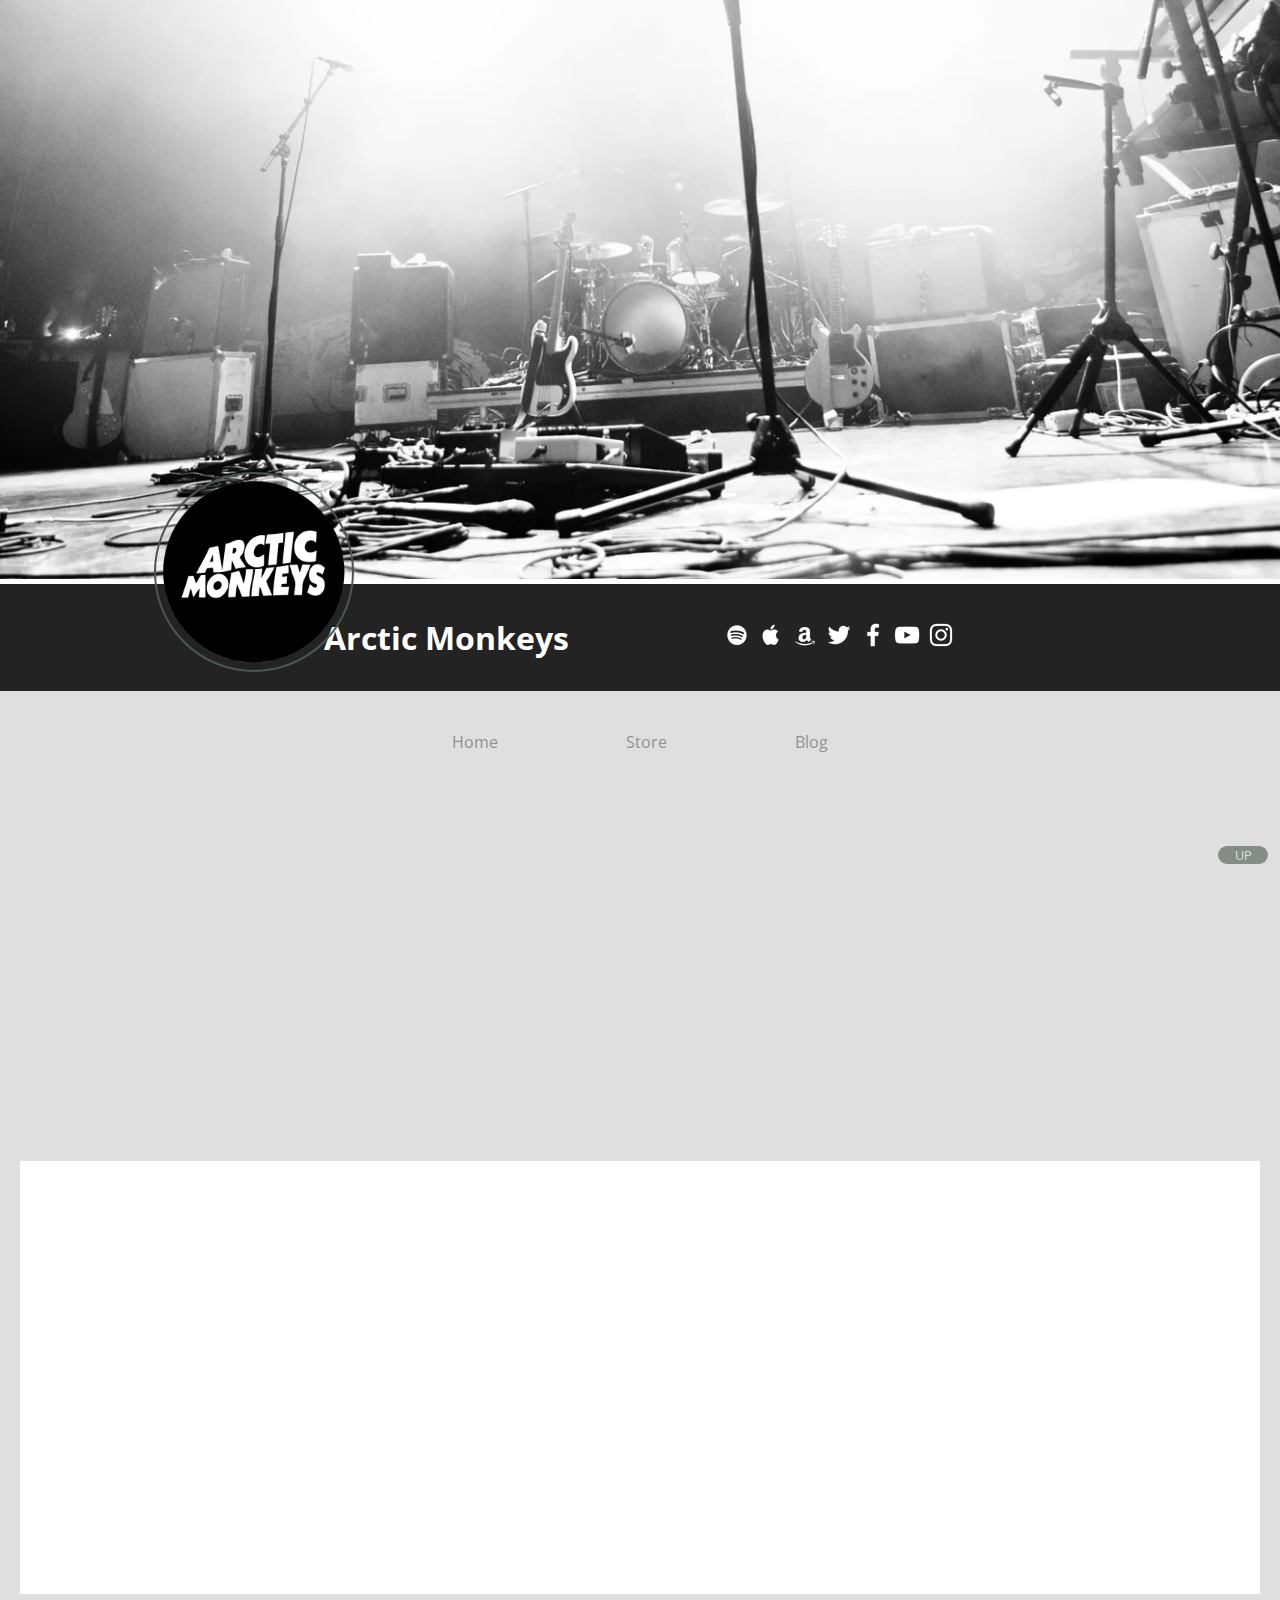
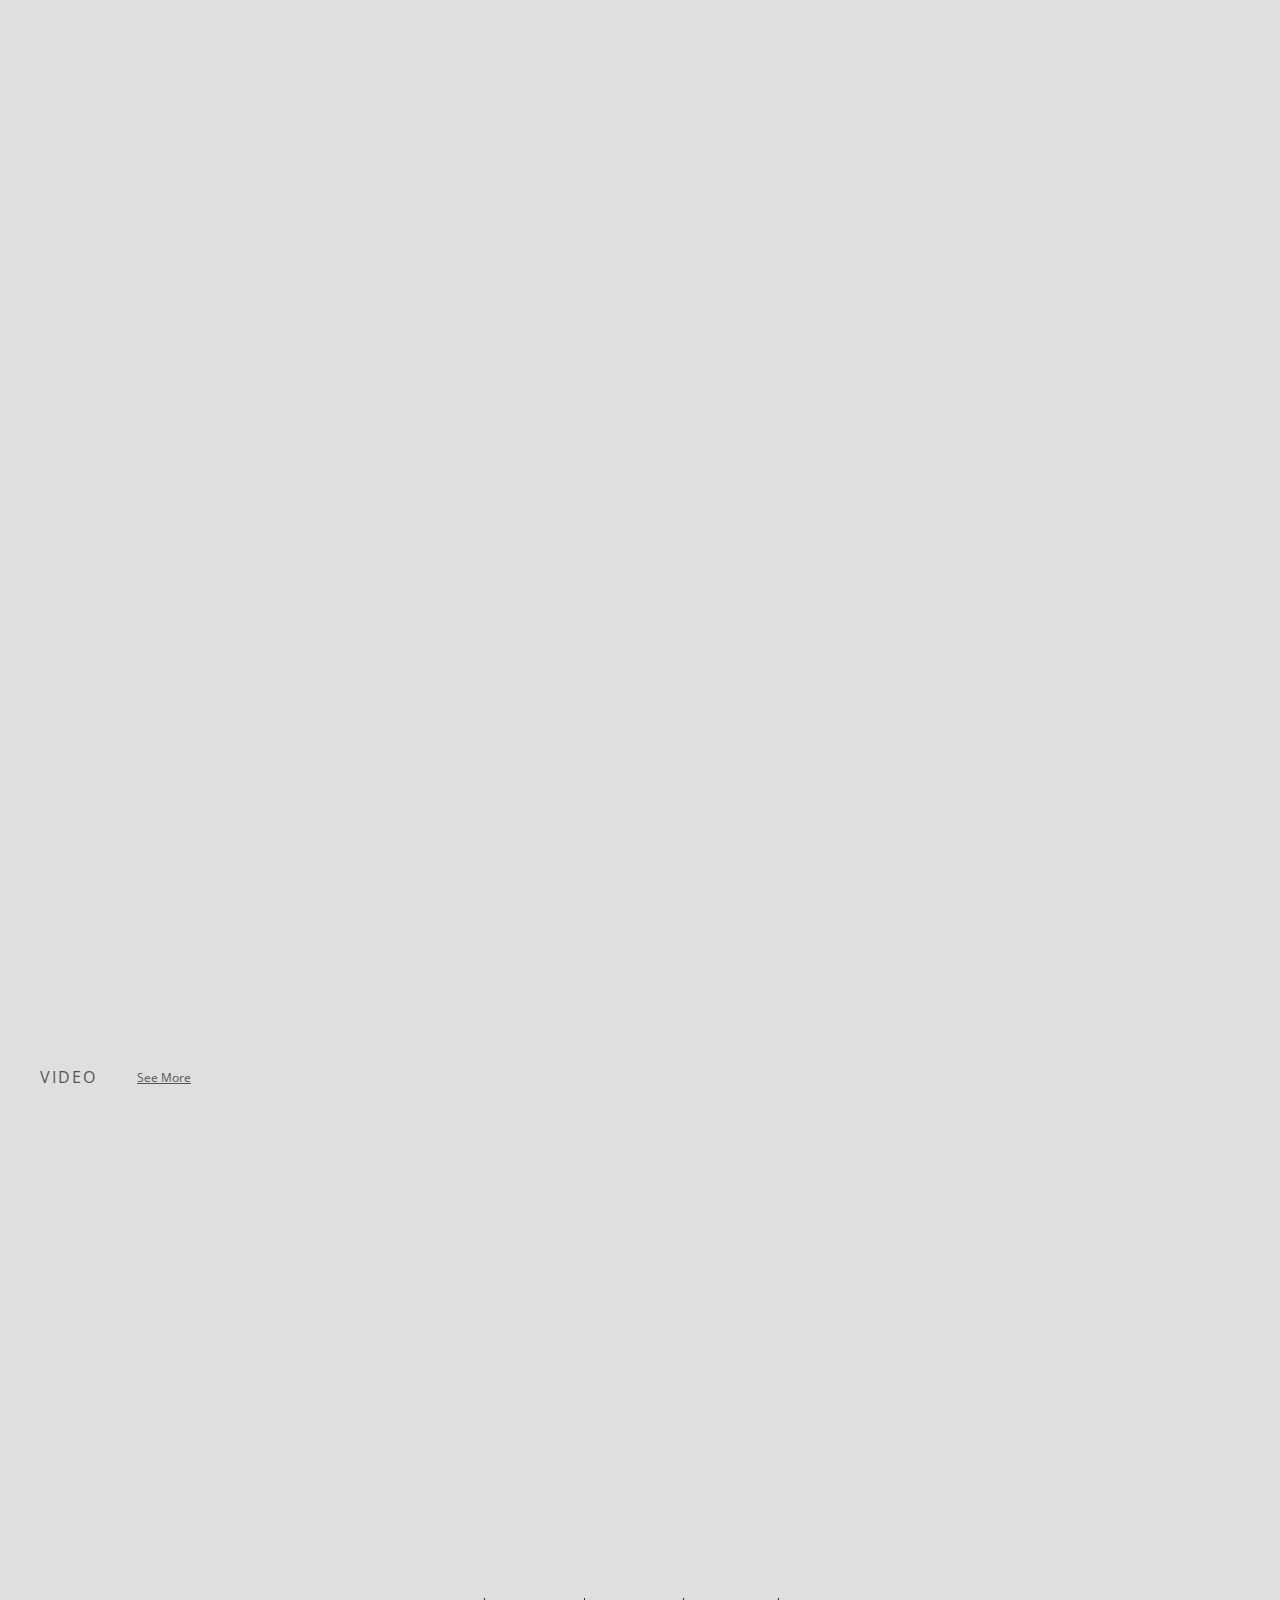
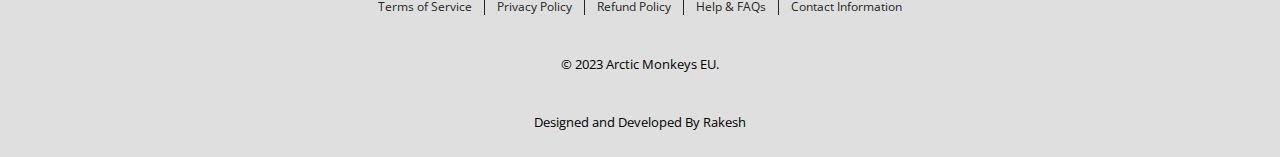
<file: index.html>
<!DOCTYPE html>
<html lang="en">

<head>
    <meta charset="UTF-8">
    <meta http-equiv="X-UA-Compatible" content="IE=edge">
    <meta name="viewport" content="width=device-width, initial-scale=1.0">
    <title>Arctic Monkeys</title>
    <link rel="icon" type="image/x-icon" href="./assets/pics/logo.png">
    <link rel="stylesheet" href="https://cdnjs.cloudflare.com/ajax/libs/font-awesome/6.3.0/css/all.min.css"
        integrity="sha512-SzlrxWUlpfuzQ+pcUCosxcglQRNAq/DZjVsC0lE40xsADsfeQoEypE+enwcOiGjk/bSuGGKHEyjSoQ1zVisanQ=="
        crossorigin="anonymous" referrerpolicy="no-referrer" />
    <link href="https://unpkg.com/aos@2.3.1/dist/aos.css" rel="stylesheet">
    <link rel="stylesheet" href="./assets/style/components/index/style.css">
</head>

<body>
    <header id="header">
        <div class="container">
            <div class="wrapper">
                <div class="wrapper__top">
                    <div class="wrapper__top__cover">
                        <img src="./assets/pics/headerCover.webp" alt="headerCover">
                    </div>
                    <div class="wrapper__top__info">
                        <div class="wrapper__top__info--name">
                            <h3>Arctic Monkeys</h3>
                        </div>
                        <div class="wrapper__top__info--socials">
                            <a href="https://open.spotify.com/artist/7Ln80lUS6He07XvHI8qqHH"><img src="./assets/pics/spotifyLogo.webp"
                                    alt="spotifyLogo"></a>
                            <a href="https://open.spotify.com/artist/7Ln80lUS6He07XvHI8qqHH"><img src="./assets/pics/appleLogo.webp"
                                    alt="appleLogo"></a>
                            <a href="https://www.amazon.com/music/player/artists/B00122BV7Q/arctic-monkeys"><img src="./assets/pics/amazonLogo.webp"
                                    alt="amazonLogo"></a>
                            <a href="https://twitter.com/ArcticMonkeys"><img src="./assets/pics/twitterLogo.webp"
                                    alt="twitterLogo"></a>
                            <a href="https://www.facebook.com/ArcticMonkeys/"><img src="./assets/pics/facebookLogo.webp"
                                    alt="facebookLogo"></a>
                            <a href="https://www.youtube.com/channel/UC-KTRBl9_6AX10-Y7IKwKdw"><img src="./assets/pics/youtubeLogo.webp"
                                    alt="youtubeLogo"></a>
                            <a href="https://www.instagram.com/arcticmonkeys/"><img src="./assets/pics/instagramLogo.webp"
                                    alt="instagramLogo"></a>
                        </div>
                    </div>
                    <div class="wrapper__top__logo">
                        <img src="./assets/pics/logo.png" alt="arcticmonkeyslogo">
                    </div>
                </div>
                <div class="wrapper__navs">
                    <div>
                        <a href="./index.html">Home</a>
                    </div>
                    <div>
                        <a href="./store.html" target="_blank">Store</a>
                    </div>
                    <div>
                        <a href="blog.html" target="_blank">Blog</a>
                    </div>
                </div>
            </div>
        </div>
    </header>
    <main id="main">
        <section id="news">
            <div class="container">
                <div class="wrapper">
                    <div class="wrapper__news" data-aos="fade-right">
                        <span>NEWS</span>
                        <p>“Arctic Monkeys, fired up, gave us the <br>concert of the year” <span>- FAST magazine</span>
                        </p>
                    </div>
                    <div class="wrapper__details" data-aos="fade-left">
                        <h2>DETAILS</h2>
                        <p>
                            Based in Sheffield, UK <br>
                            Founded in 2002 <br>
                            Genre: #Rock #Alternative <br>
                            Label: Wix Records <br>
                        </p>
                    </div>
                </div>
            </div>
        </section>
        <section id="music">
            <div class="container">
                <div class="wrapper">
                    <div class="wrapper__content">
                        <div class="wrapper__content__title" data-aos="fade-down">
                            <h2>MUSIC</h2>
                        </div>
                        <div class="wrapper__content__player" data-aos="fade-down">
                            <div class="wrapper__content__player--image">
                                <img id="disc" src="./assets/pics/loooo.jpg" alt="">
                            </div>
                            <div class="wrapper__content__player--audio">
                                <audio id="audio">
                                    <source src="./assets/songs/Arctic Monkeys - Do I Wanna Know_ Official Video.mp3"
                                        type="audio/mpeg">
                                    Your browser does not support the audio element.
                                </audio>
                            </div>
                            <div class="wrapper__content__player--btnsPrgrs">
                                <div class="progressContainer" id="progress-container">
                                    <div class="progressContainer__progress" id="progress">
                                    </div>
                                </div>
                                <div class="buttons">
                                    <i class="fa-solid fa-2xl fa-backward"></i>
                                    <i id="playBtn" class="fa-solid fa-2xl fa-play"></i>
                                    <i class="fa-solid fa-2xl fa-forward"></i>
                                </div>
                                <input type="range" id="rngVolume" min="0" max="1" step=".01" value="0" />
                            </div>
                            <div class="wrapper__content__player--wallpaper">
                                <img src="./assets/pics/forPlayer.jpg" alt="">
                            </div>
                            <div class="wrapper__content__player--lyrics">
                                <h2>"Do I wanna know"</h2>
                                <p>
                                <div>
                                    Have you got colour in your cheeks?<br>
                                    Do you ever get that fear that you can't shift<br>
                                    The type that sticks around like summat in your teeth?<br>
                                    Are there some aces up your sleeve?<br>
                                    Have you no idea that you're in deep?<br>
                                    I dreamt about you nearly every night this week<br>
                                    How many secrets can you keep?<br>
                                    'Cause there's this tune I found that makes me think of you somehow and I play it on
                                    repeat<br>
                                    Until I fall asleep<br>
                                    Spilling drinks on my settee<br>
                                    <br>
                                    (Do I wanna know?)<br>
                                    If this feeling flows both ways?<br>
                                    (Sad to see you go)<br>
                                    Was sort of hoping that you'd stay<br>
                                    (Baby, we both know)<br>
                                    That the nights were mainly made for saying things that you can't say tomorrow
                                    day<br>
                                    <br>
                                    Crawling back to you<br>
                                    <br>
                                    Ever thought of calling when you've had a few?<br>
                                    'Cause I always do<br>
                                    Maybe I'm too busy being yours to fall for somebody new<br>
                                    Now I've thought it through<br>
                                    <br>
                                    Crawling back to you<br>
                                    <br>
                                    So have you got the guts?<br>
                                    Been wondering if your heart's still open and if so I wanna know what time it
                                    shuts<br>
                                    Simmer down and pucker up<br>
                                    I'm sorry to interrupt. It's just I'm constantly on the cusp of trying to kiss
                                    you<br>
                                    I don't know if you feel the same as I do<br>
                                    But we could be together if you wanted to<br>
                                    <br>
                                    (Do I wanna know?)<br>
                                    If this feeling flows both ways?<br>
                                    (Sad to see you go)<br>
                                    Was sort of hoping that you'd stay<br>
                                    (Baby, we both know)<br>
                                    That the nights were mainly made for saying things that you can't say tomorrow
                                    day<br>
                                    <br>
                                    Crawling back to you (crawling back to you)<br>
                                    <br>
                                    Ever thought of calling when you've had a few? (you've had a few)<br>
                                    'Cause I always do ('cause I always do)<br>
                                    Maybe I'm too (maybe I'm too busy) busy being yours to fall for somebody new<br>
                                    Now I've thought it through<br>
                                    <br>
                                    Crawling back to you<br>
                                    <br>
                                    (Do I wanna know?)<br>
                                    If this feeling flows both ways?<br>
                                    (Sad to see you go)<br>
                                    Was sort of hoping that you'd stay<br>
                                    (Baby, we both know)<br>
                                    That the nights were mainly made for saying things that you can't say tomorrow
                                    day<br>
                                    <br>
                                    (Do I wanna know?)<br>
                                    Too busy being yours to fall<br>
                                    (Sad to see you go)<br>
                                    Ever thought of calling darling?<br>
                                    (Do I wanna know?)<br>
                                    Do you want me crawling back to you?
                                </div>
                                </p>
                            </div>
                        </div>
                    </div>
                </div>
            </div>
        </section>
        <section id="photos">
            <div class="container">
                <div class="wrapper">
                    <div class="wrapper__photos" data-aos="fade-right">
                        <span>PHOTOS</span>
                        <div class="wrapper__photos__carousel">
                            <div class="wrapper__photos__carousel--carouselItem"><img
                                    src="./assets/pics/arctic_monkeys_wallpaper.jpg" class="d-block w-100" alt="...">
                            </div>
                            <div class="wrapper__photos__carousel--carouselItem"> <img
                                    src="./assets/pics/arcticmonkeysgrp2.jpg" class="d-block w-100" alt="...">
                            </div>
                            <div class="wrapper__photos__carousel--carouselItem"> <img
                                    src="./assets/pics/arcticmonkeysgrp3.jpg" class="d-block w-100" alt="...">
                            </div>
                            <div class="wrapper__photos__carousel--buttons">
                                <button class="wrapper__photos__carousel--buttons--pre">
                                    <i class="fa-solid fa-angle-left"></i></button>
                                <button class="wrapper__photos__carousel--buttons--next"><i
                                        class="fa-solid fa-angle-right"></i></button>
                            </div>
                            <!-- <div class="dots"></div> -->
                        </div>
                    </div>
                    <div class="wrapper__weare" data-aos="fade-down">
                        <h2>WE ARE</h2>
                        <p>
                            Alex Turner – Vocals <br>
                            Jamie Cook – Guitar <br>
                            Matt Helders - Drums <br>
                            Nicholas O'Malley - bass <br><br>
                            BIO <br>
                            Lorem ipsum dolor sit amet consectetur adipisicing elit. Sapiente nisi esse libero harum
                            culpa animi ab nemo! Velit vero distinctio ipsam!
                        </p>
                    </div>
                </div>
            </div>
        </section>
        <section id="info">
            <div class="container">
                <div class="wrapper" data-aos="zoom-in">
                    <button class="wrapper__accordion">Alex Turner</button>
                    <div class="wrapper__panel">
                        <p>Alexander David Turner (born 6 January 1986) is an English singer, songwriter, and record
                            producer. He is well known as the frontman and principal songwriter of the rock band Arctic
                            Monkeys, with whom he has released seven albums. He has also recorded with his side project
                            involving Miles Kane, as the Last Shadow Puppets and also as a solo artist.</p>
                    </div>

                    <button class="wrapper__accordion">Jamie Cook</button>
                    <div class="wrapper__panel">
                        <p>Jamie Robert Cook (born 8 July 1985) is an English guitarist and songwriter. He is best known
                            as the guitarist and a founding member of the indie rock band Arctic Monkeys, with whom he
                            has recorded seven studio albums..</p>
                    </div>

                    <button class="wrapper__accordion">Matthew Helders</button>
                    <div class="wrapper__panel">
                        <p>Matthew Helders (born 7 May 1986) is an English drummer, vocalist and songwriter. He is best
                            known as a founding member of the indie rock band Arctic Monkeys, with whom he has recorded
                            seven studio albums.

                            In 2015, Helders collaborated with Iggy Pop and Queens of the Stone Age's Josh Homme and
                            Dean Fertita to record Pop's studio album, Post Pop Depression (2016).</p>
                    </div>

                    <button class="wrapper__accordion">Nicholas O'Malley</button>
                    <div class="wrapper__panel">
                        <p>Nicholas Edward O'Malley (born 5 July 1985) is an English musician, best known as the bass
                            guitarist and backing vocalist of English band Arctic Monkeys.</p>
                    </div>
                </div>
            </div>
        </section>
        <section id="video">
            <div class="container">
                <div class="wrapper">
                    <div class="wrapper__video">
                        <p>
                            <span>VIDEO</span>
                            <a href="https://www.youtube.com/arcticmonkeys">See More</a>
                        </p>
                        <video controls data-aos="zoom-out-down">
                            <source src="./assets/vidoes/Why'd You Only Call Me When You're High.mp4" type="video/mp4">
                            Your browser does not support HTML video.
                        </video>
                    </div>
                    <div class="wrapper__downloads" data-aos="fade-down">
                        <h2>DOWNLOADS</h2>
                        <a class="wrapper__downloads__buttons" href="#">DOWNLOAD FULL BIO</a>
                        <a class="wrapper__downloads__buttons" href="#">DOWNLOAD PRESS RELEASE</a>
                        <a class="wrapper__downloads__buttons" href="#">DOWNLOAD PRESS QUOTES</a>
                    </div>
                </div>
            </div>
        </section>
    </main>
    <footer id="footer">
        <div class="container">
            <div class="wrapper">
                <div class="wrapper__navs">
                    <ul>
                        <li><a href="#">Terms of Service</a></li>
                        <li><a href="#">Privacy Policy</a></li>
                        <li><a href="#">Refund Policy</a></li>
                        <li><a href="#">Help & FAQs</a></li>
                        <li><a href="#">Contact Information</a></li>
                    </ul>
                </div>
                <div class="wrapper__copyright">
                    <h5>© 2023 Arctic Monkeys EU.</h5>
                </div>
                <div class="wrapper__copyright">
                    <h5>Designed and Developed By Rakesh </h5>
                </div>
            </div>
        </div>
    </footer>
    <button id="up">UP</button>
    <script src="https://unpkg.com/aos@2.3.1/dist/aos.js"></script>
    <script>
        AOS.init();
    </script>
    <script src="./main.js" type="module"></script>
</body>

</html>
</file>
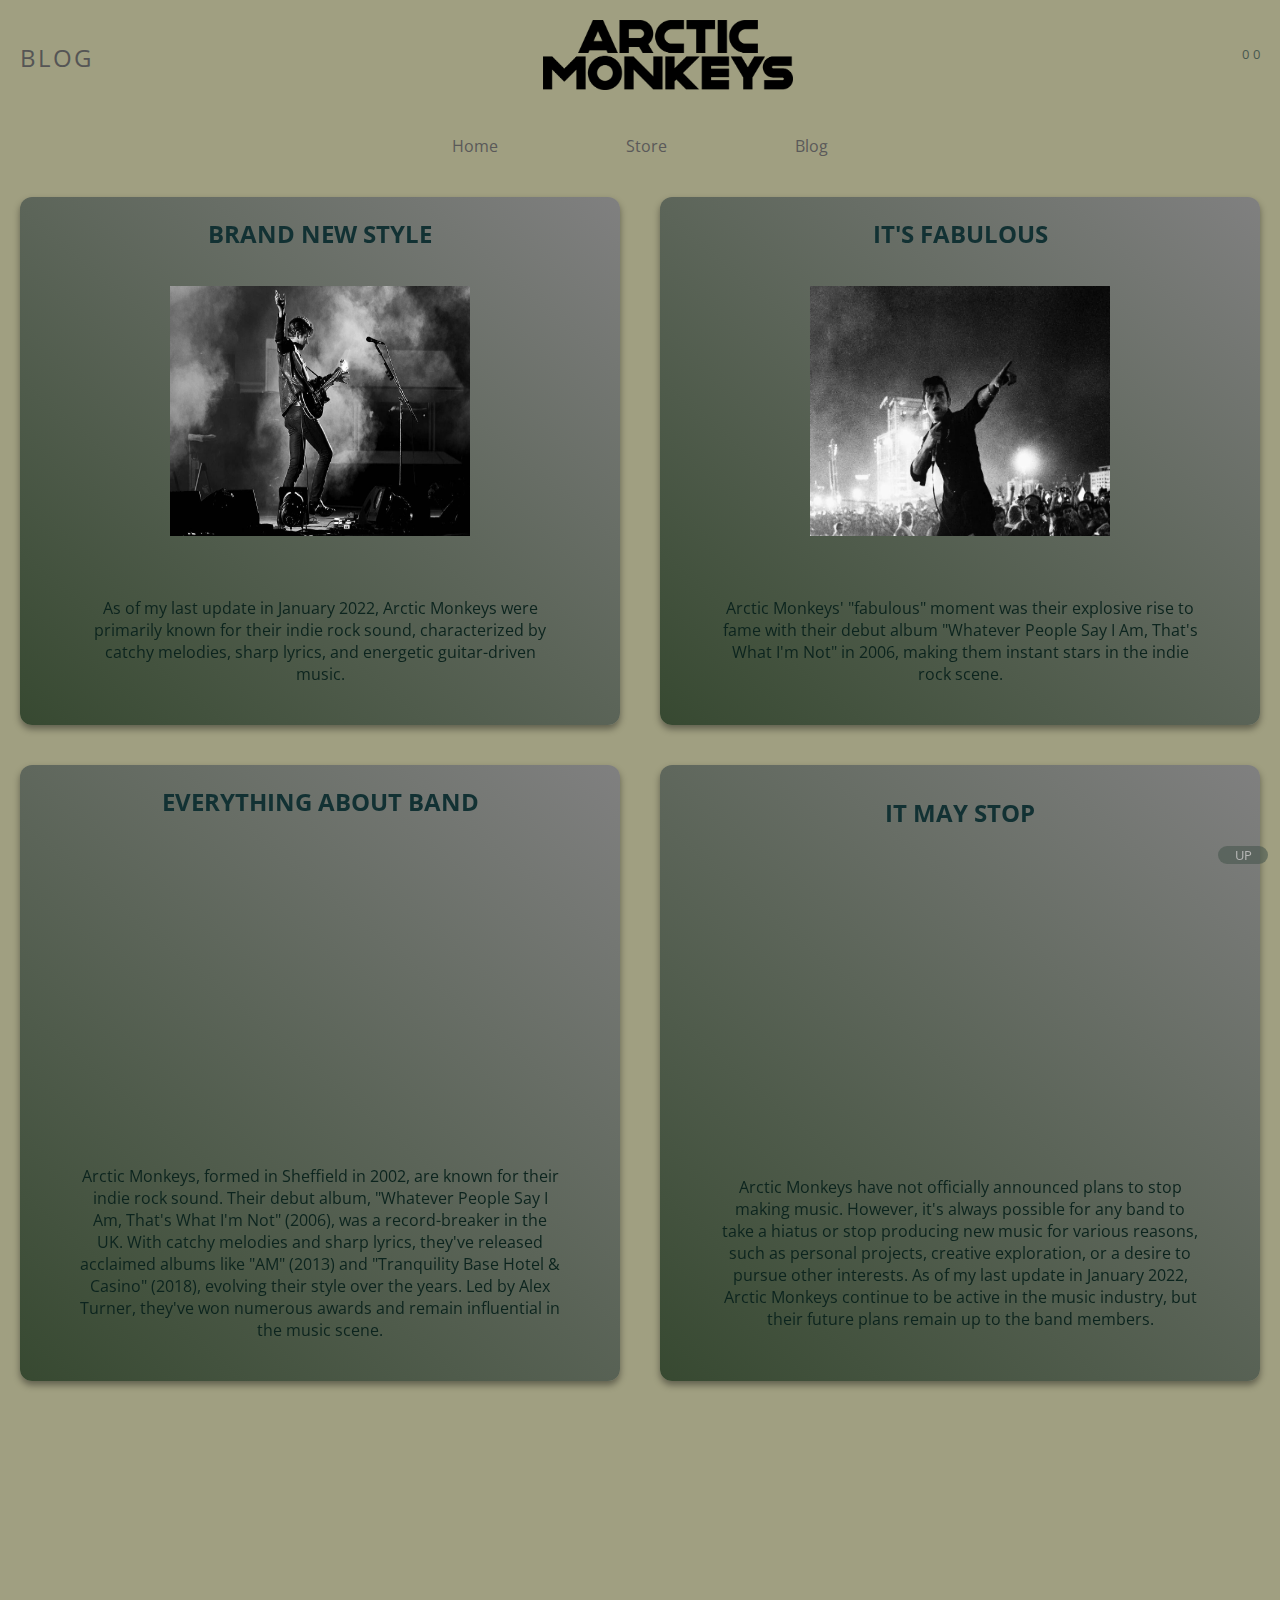
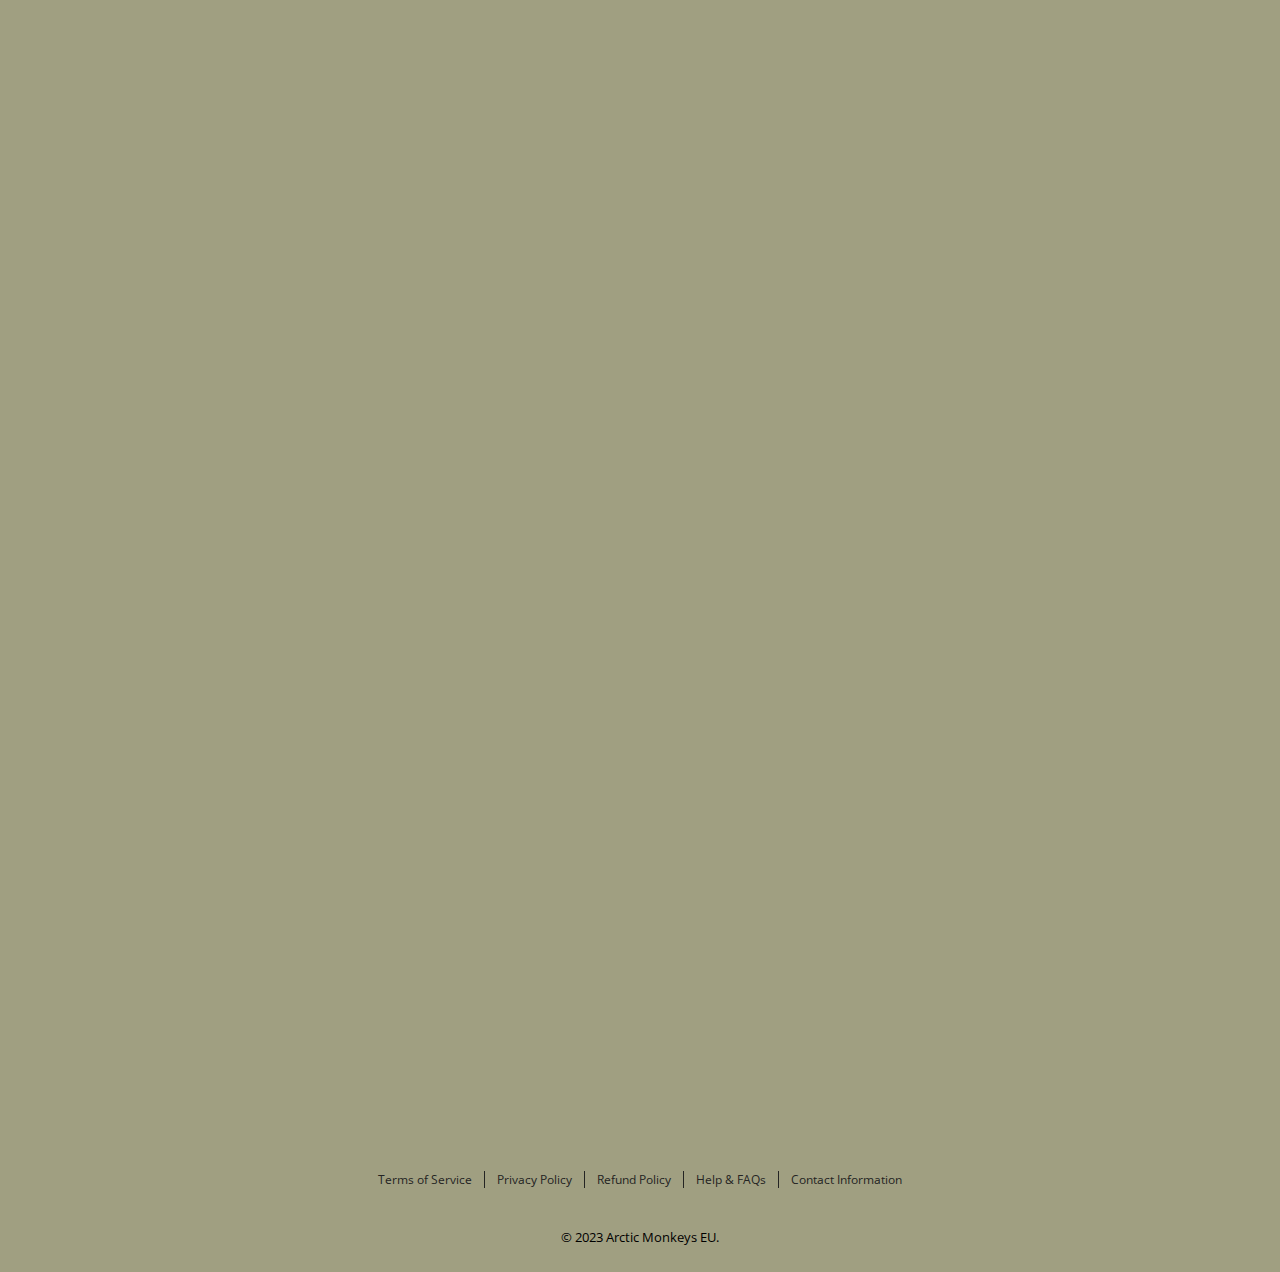
<file: blog.html>
<!DOCTYPE html>
<html lang="en">

<head>
    <meta charset="UTF-8">
    <meta http-equiv="X-UA-Compatible" content="IE=edge">
    <meta name="viewport" content="width=device-width, initial-scale=1.0">
    <title>Arctic Monkeys</title>
    <link rel="icon" type="image/x-icon" href="./assets/pics/logo.png">
    <link rel="stylesheet" href="https://cdnjs.cloudflare.com/ajax/libs/font-awesome/6.3.0/css/all.min.css"
        integrity="sha512-SzlrxWUlpfuzQ+pcUCosxcglQRNAq/DZjVsC0lE40xsADsfeQoEypE+enwcOiGjk/bSuGGKHEyjSoQ1zVisanQ=="
        crossorigin="anonymous" referrerpolicy="no-referrer" />
    <link href="https://unpkg.com/aos@2.3.1/dist/aos.css" rel="stylesheet">
    <link rel="stylesheet" href="./assets/style/components/store/store.css">
    <link rel="stylesheet" href="./assets/style/components/blog/blog.css">
</head>

<body>
    <header id="header">
        <div class="container">
            <div class="wrapper">
                <div class="wrapper__store">
                    <h2>BLOG</h2>
                </div>
                <div class="wrapper__logo">
                    <a href="./index.html"><img src="./assets/pics/logoForStore.webp" alt="arcticmonkeyslogo"></a>
                </div>
                <div class="wrapper__cart">
                    <a href="#">
                        <i class="fa-solid fa-pen"></i>
                        <span><sup>0</sup></span>
                        <i class="fa-solid fa-heart"></i>
                        <span><sup class="count--fav">0</sup></span>
                    </a>
                </div>
            </div>
        </div>
    </header>
    <nav class="navs">
        <div>
            <a href="./index.html" target="_blank">Home</a>
        </div>
        <div>
            <a href="./store.html" target="_blank">Store</a>
        </div>
        <div>
            <a href="/blog.html" target="_blank">Blog</a>
        </div>
    </nav>
    <main id="main">
        <section id="posts">
            <div class="container">
                <div class="wrapper">
                    <div class="wrapper__cards">
                        <div class="wrapper__cards__card" data-aos="fade-right">
                            <div class="wrapper__cards__card--title">
                                <h2>BRAND NEW STYLE</h2>
                            </div>
                            <div class="wrapper__cards__card--image"><img src="./assets/pics/blogPic1.jpg" alt=""
                                    data-aos="zoom-in"></div>
                            <div class="wrapper__cards__card--content">
                                <p>As of my last update in January 2022, Arctic Monkeys were primarily known for their indie rock sound, characterized by catchy melodies, sharp lyrics, and energetic guitar-driven music.</p>
                            </div>
                            <div class="wrapper__cards__card--options">
                                <i class="fa-solid fa-pen"></i>
                                <i class="fa-solid fa-comment"></i>
                                <i class="fa-solid fa-heart"></i>
                            </div>
                        </div>
                        <div class="wrapper__cards__card" data-aos="fade-left">
                            <div class="wrapper__cards__card--title">
                                <h2>IT'S FABULOUS</h2>
                            </div>
                            <div class="wrapper__cards__card--image"><img src="./assets/pics/blogPic2.webp" alt=""
                                    data-aos="zoom-in">
                            </div>
                            <div class="wrapper__cards__card--content">
                                <p>Arctic Monkeys' "fabulous" moment was their explosive rise to fame with their debut album "Whatever People Say I Am, That's What I'm Not" in 2006, making them instant stars in the indie rock scene.</p>
                            </div>
                            <div class="wrapper__cards__card--options">
                                <i class="fa-solid fa-pen"></i>
                                <i class="fa-solid fa-comment"></i>
                                <i class="fa-solid fa-heart"></i>
                            </div>
                        </div>
                        <div class="wrapper__cards__card" data-aos="fade-right">
                            <div class="wrapper__cards__card--title">
                                <h2>EVERYTHING ABOUT BAND</h2>
                            </div>
                            <div class="wrapper__cards__card--image"><img src="./assets/pics/blogPic3.webp" alt=""
                                    data-aos="zoom-in">
                            </div>
                            <div class="wrapper__cards__card--content">
                                <p>Arctic Monkeys, formed in Sheffield in 2002, are known for their indie rock sound. Their debut album, "Whatever People Say I Am, That's What I'm Not" (2006), was a record-breaker in the UK. With catchy melodies and sharp lyrics, they've released acclaimed albums like "AM" (2013) and "Tranquility Base Hotel & Casino" (2018), evolving their style over the years. Led by Alex Turner, they've won numerous awards and remain influential in the music scene.</p>
                            </div>
                            <div class="wrapper__cards__card--options">
                                <i class="fa-solid fa-pen"></i>
                                <i class="fa-solid fa-comment"></i>
                                <i class="fa-solid fa-heart"></i>
                            </div>
                        </div>
                        <div class="wrapper__cards__card" data-aos="fade-left">
                            <div class="wrapper__cards__card--title">
                                <h2>IT MAY STOP</h2>
                            </div>
                            <div class="wrapper__cards__card--image"><img src="./assets/pics/blogPic4.jpeg" alt=""
                                    data-aos="zoom-in">
                            </div>
                            <div class="wrapper__cards__card--content">
                                <p>Arctic Monkeys have not officially announced plans to stop making music. However, it's always possible for any band to take a hiatus or stop producing new music for various reasons, such as personal projects, creative exploration, or a desire to pursue other interests. As of my last update in January 2022, Arctic Monkeys continue to be active in the music industry, but their future plans remain up to the band members.</p>
                            </div>
                            <div class="wrapper__cards__card--options">
                                <i class="fa-solid fa-pen"></i>
                                <i class="fa-solid fa-comment"></i>
                                <i class="fa-solid fa-heart"></i>
                            </div>
                        </div>
                        <div class="wrapper__cards__card" data-aos="fade-right">
                            <div class="wrapper__cards__card--title">
                                <h2>WHY NOT</h2>
                            </div>
                            <div class="wrapper__cards__card--image"><img src="./assets/pics/blogPic5.avif" alt=""
                                    data-aos="zoom-in">
                            </div>
                            <div class="wrapper__cards__card--content">
                                <p>The decision to continue making music or to stop is ultimately up to the members of Arctic Monkeys. As of my last update in January 2022, they have not publicly stated any intention to cease making music.</p>
                            </div>
                            <div class="wrapper__cards__card--options">
                                <i class="fa-solid fa-pen"></i>
                                <i class="fa-solid fa-comment"></i>
                                <i class="fa-solid fa-heart"></i>
                            </div>
                        </div>
                        <div class="wrapper__cards__card" data-aos="fade-left">
                            <div class="wrapper__cards__card--title">
                                <h2>PAST NOW FUTURE</h2>
                            </div>
                            <div class="wrapper__cards__card--image"><img src="./assets/pics/blogPic6.jpg" alt=""
                                    data-aos="zoom-in"></div>
                            <div class="wrapper__cards__card--content">
                                <p>In the past, Arctic Monkeys have achieved immense success with their indie rock sound, releasing hit albums and gaining international fame. Currently, they continue to be active in the music industry, with occasional tours and performances. As for the future, it's uncertain. They may continue making music, explore new creative directions, or decide to take a break. Only time will tell what lies ahead for Arctic Monkeys.</p>
                            </div>
                            <div class="wrapper__cards__card--options">
                                <i class="fa-solid fa-pen"></i>
                                <i class="fa-solid fa-comment"></i>
                                <i class="fa-solid fa-heart"></i>
                            </div>
                        </div>
                        <div class="wrapper__cards__card" data-aos="fade-right">
                            <div class="wrapper__cards__card--title">
                                <h2>ABOUT CONCERTS</h2>
                            </div>
                            <div class="wrapper__cards__card--image"><img src="./assets/pics/blogPic7.webp" alt=""
                                    data-aos="zoom-in">
                            </div>
                            <div class="wrapper__cards__card--content">
                                <p>Arctic Monkeys have performed numerous concerts worldwide, showcasing their energetic live performances and captivating audiences with their music. They're known for their electrifying stage presence and have headlined major festivals as well as embarked on their own headline tours. Their concerts often draw large crowds and receive praise for their dynamic performances.</p>
                            </div>
                            <div class="wrapper__cards__card--options">
                                <i class="fa-solid fa-pen"></i>
                                <i class="fa-solid fa-comment"></i>
                                <i class="fa-solid fa-heart"></i>
                            </div>
                        </div>
                        <div class="wrapper__cards__card" data-aos="fade-left">
                            <div class="wrapper__cards__card--title">
                                <h2>THROUGH THE YEARS</h2>
                            </div>
                            <div class="wrapper__cards__card--image"><img src="./assets/pics/blogPic8.jpg" alt=""
                                    data-aos="zoom-in"></div>
                            <div class="wrapper__cards__card--content">
                                <p>Arctic Monkeys' concerts have evolved from intimate club gigs to electrifying performances at major festivals and arenas, showcasing their dynamic stage presence and musical growth over the years.</p>
                            </div>
                            <div class="wrapper__cards__card--options">
                                <i class="fa-solid fa-pen"></i>
                                <i class="fa-solid fa-comment"></i>
                                <i class="fa-solid fa-heart"></i>
                            </div>
                        </div>
                    </div>
                </div>
            </div>
        </section>
    </main>
    <footer id="footer">
        <div class="container">
            <div class="wrapper">
                <div class="wrapper__navs">
                    <ul>
                        <li><a href="#">Terms of Service</a></li>
                        <li><a href="#">Privacy Policy</a></li>
                        <li><a href="#">Refund Policy</a></li>
                        <li><a href="#">Help & FAQs</a></li>
                        <li><a href="/">Contact Information</a></li>
                    </ul>
                </div>
                <div class="wrapper__copyright">
                    <h5>© 2023 Arctic Monkeys EU.</h5>
                </div>
            </div>
        </div>
    </footer>
    <button id="up">UP</button>

    <script src="https://unpkg.com/aos@2.3.1/dist/aos.js"></script>
    <script>
        AOS.init();
    </script>
    <script src="./js/blog/blog.js" type="module"></script>
</body>

</html>
</file>
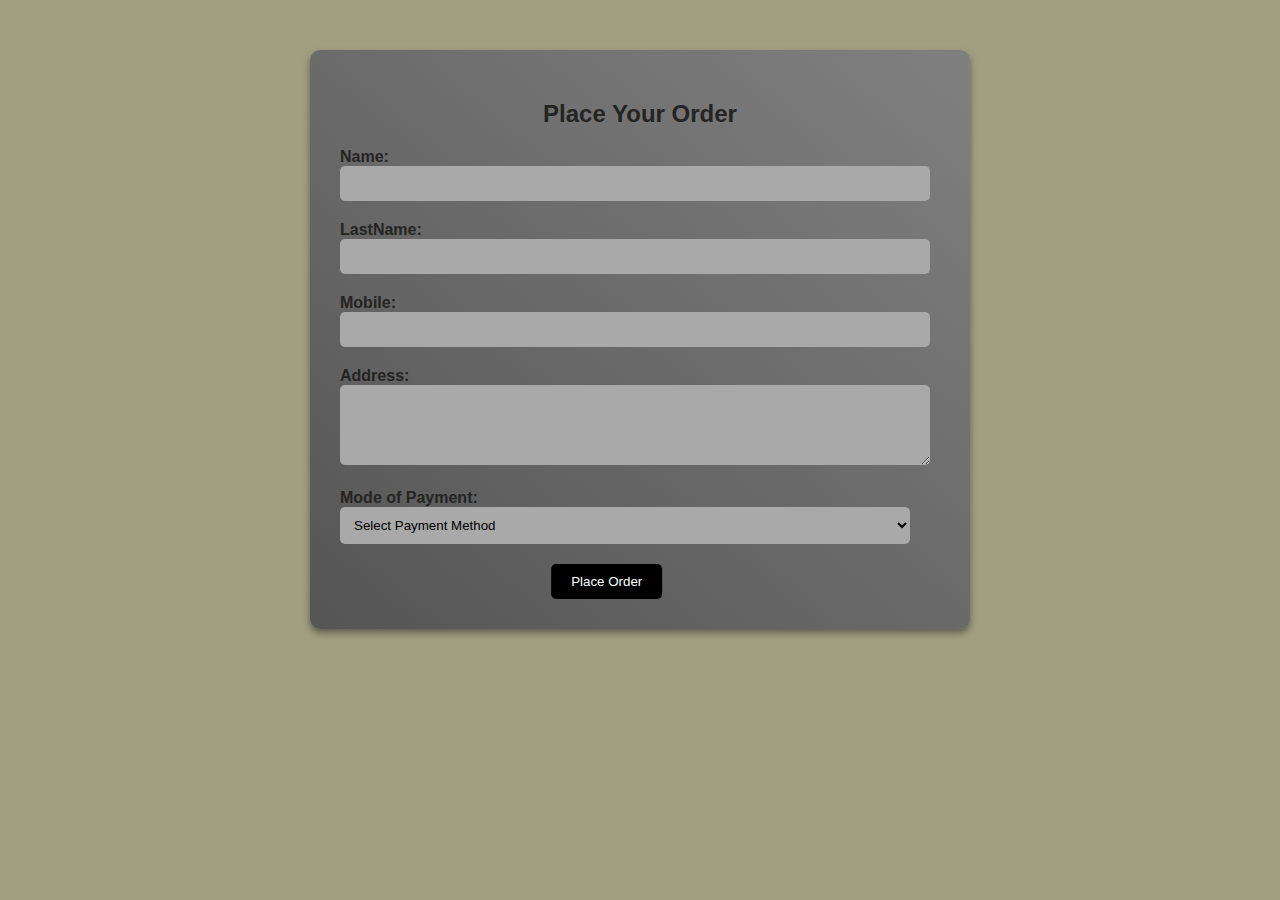
<file: order.html>
<!DOCTYPE html>
<html lang="en">

<head>
    <meta charset="UTF-8">
    <meta name="viewport" content="width=device-width, initial-scale=1.0">
    <title>Place Order</title>
    <link rel="stylesheet" href="assets/style/components/store/order.css">
</head>

<body>
    <div class="container">
        <h2>Place Your Order</h2>
        <!-- Display product details -->
        <div id="product-details">
            <p id="product-name">Product Name: </p>
            <p id="product-price">Product Price: </p>
        </div>
        <form id="order-form">
            <div class="form-group">
                <label for="name">Name:</label>
                <input type="text" id="name" name="name" required>
            </div>
            <div class="form-group">
                <label for="surname">LastName:</label>
                <input type="text" id="surname" name="surname" required>
            </div>
            <div class="form-group">
                <label for="mobile">Mobile:</label>
                <input type="number" id="mobile" name="mobile" required>
            </div>
            <div class="form-group">
                <label for="address">Address:</label>
                <textarea id="address" name="address" rows="4" required></textarea>
            </div>
            <div class="form-group">
                <label for="payment">Mode of Payment:</label>
                <select id="payment" name="payment" required>
                    <option value="">Select Payment Method</option>
                    <option value="credit_card">Credit Card</option>
                    <option value="debit_card">Debit Card</option>
                    <option value="paypal">PayPal</option>
                </select>
            </div>
            <button type="submit" id="place-order-btn">Place Order</button>
        </form>
    </div>

    <!-- Popup Modal -->
    <div class="popup" id="popup">
        <div class="popup-content">
            <span class="close-btn" onclick="closePopup()">&times;</span>
            <p>Your order has been placed successfully!</p>
        </div>
    </div>

    <script>
         // Function to show the popup
        function showPopup() {
            document.getElementById('popup').style.display = 'flex';
        }

        // Function to close the popup
        function closePopup() {
            document.getElementById('popup').style.display = 'none';
        }

        // Function to retrieve URL query parameters
        function getUrlParameter(name) {
            name = name.replace(/[\[]/, '\\[').replace(/[\]]/, '\\]');
            var regex = new RegExp('[\\?&]' + name + '=([^&#]*)');
            var results = regex.exec(location.search);
            return results === null ? '' : decodeURIComponent(results[1].replace(/\+/g, ' '));
        };

        // Event listener for form submission
        document.getElementById('order-form').addEventListener('submit', function (event) {
            event.preventDefault(); // Prevent form submission
            showPopup(); // Show the popup
        });

        // Retrieve and display product details
        window.onload = function () {
            closePopup();
            var productName = getUrlParameter('productName');
            var productPrice = getUrlParameter('productPrice');
            if (productName && productPrice) {
            document.getElementById('product-name').textContent += productName;
            document.getElementById('product-price').textContent += productPrice + ' $';
            } else {
                // If product details are not provided, hide the product details section
                document.getElementById('product-details').style.display = 'none';
            }
        };
    </script>
   

</body>

</html>
</file>
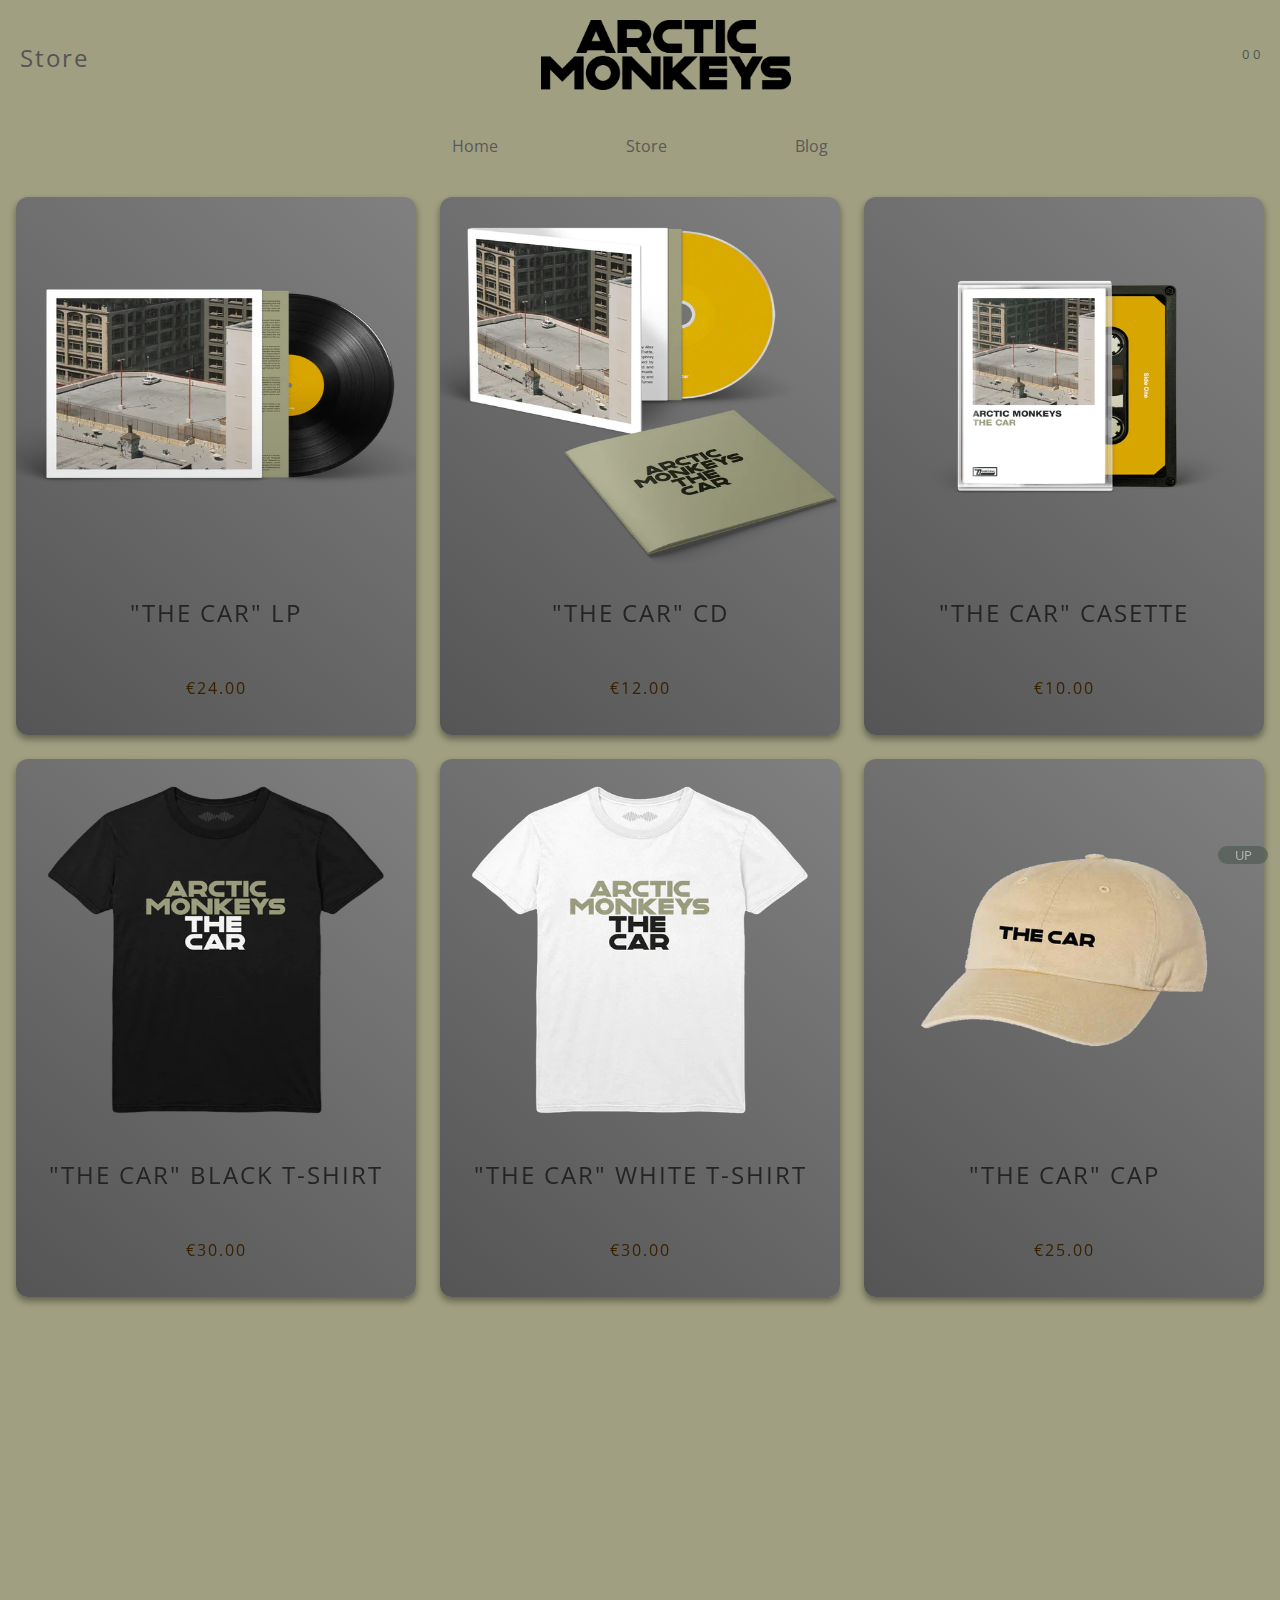
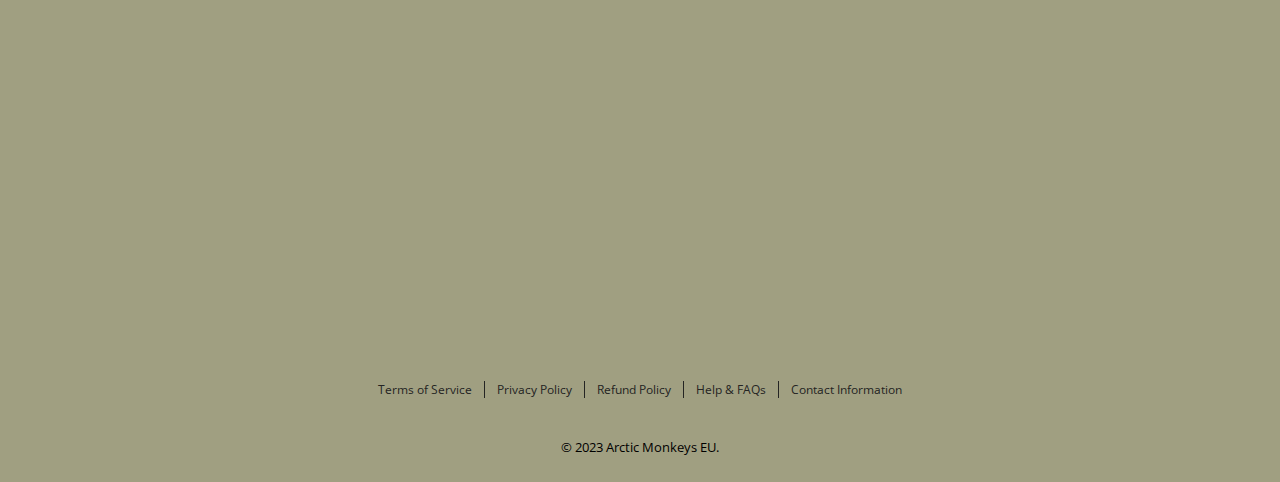
<file: store.html>
<!DOCTYPE html>
<html lang="en">

<head>
    <meta charset="UTF-8">
    <meta http-equiv="X-UA-Compatible" content="IE=edge">
    <meta name="viewport" content="width=device-width, initial-scale=1.0">
    <title>Arctic Monkeys</title>
    <link rel="icon" type="image/x-icon" href="./assets/pics/logo.png">
    <link rel="stylesheet" href="https://cdnjs.cloudflare.com/ajax/libs/font-awesome/6.3.0/css/all.min.css"
        integrity="sha512-SzlrxWUlpfuzQ+pcUCosxcglQRNAq/DZjVsC0lE40xsADsfeQoEypE+enwcOiGjk/bSuGGKHEyjSoQ1zVisanQ=="
        crossorigin="anonymous" referrerpolicy="no-referrer" />
    <link href="https://unpkg.com/aos@2.3.1/dist/aos.css" rel="stylesheet">
    <link rel="stylesheet" href="./assets/style/components/store/store.css">
</head>

<body>
    <header id="header">
        <div class="container">
            <div class="wrapper">
                <div class="wrapper__store">
                    <h2>Store</h2>
                </div>
                <div class="wrapper__logo">
                    <a href="./index.html"><img src="./assets/pics/logoForStore.webp" alt="arcticmonkeyslogo"></a>
                </div>
                <div class="wrapper__cart">
                    <a href="#">
                        <i class="fa-solid fa-cart-shopping"></i>
                        <span><sup class="count--cart">0</sup></span>
                        <i class="fa-solid fa-heart"></i>
                        <span><sup class="count--fav">0</sup></span>
                    </a>
                </div>
            </div>
        </div>
    </header>
    <nav class="navs">
        <div>
            <a href="./index.html" target="_blank">Home</a>
        </div>
        <div>
            <a href="./store.html">Store</a>
        </div>
        <div>
            <a href="blog.html" target="_blank">Blog</a>
        </div>
    </nav>
    <main id="main">
        <section class="items">
            <div class="container">
                <div class="wrapper">
                    <div class="wrapper__cards">
                        <div class="wrapper__cards__card" data-aos="zoom-in">
                            <div class="wrapper__cards__card--image">
                                <img src="./assets/pics/gramophoneRecord.webp" alt="gramophonerecord">
                            </div>
                            <h2>"THE CAR" LP</h2>
                            <h3>€24.00</h3>
                            <div class="wrapper__cards__card--options">
                                <!-- Add onclick event to cart icon -->
                                <i class="fa-solid fa-cart-shopping" onclick="addToCart('THE CAR LP', 24.00)"></i>
                                <i class="fa-solid fa-eye"></i>
                                <i class="fa-solid fa-heart"></i>
                            </div>
                        </div>
                        <div class="wrapper__cards__card" data-aos="zoom-in">
                            <div class="wrapper__cards__card--image">
                                <img src="./assets/pics/cd.webp" alt="cd">
                            </div>
                            <h2>"THE CAR" CD</h2>
                            <h3>€12.00</h3>
                            <div class="wrapper__cards__card--options">
                                <i class="fa-solid cart fa-cart-shopping" onclick="addToCart('THE CAR CD', 12.00)"></i>
                                <i class="fa-solid fa-eye"></i>
                                <i class="fa-solid fa-heart"></i>
                            </div>
                        </div>
                        <div class="wrapper__cards__card" data-aos="zoom-in">
                            <div class="wrapper__cards__card--image">
                                <img src="./assets/pics/casette.webp" alt="casette">
                            </div>
                            <h2>"THE CAR" CASETTE</h2>
                            <h3>€10.00</h3>
                            <div class="wrapper__cards__card--options">
                                <i class="fa-solid cart fa-cart-shopping" onclick="addToCart('THE CAR CASETTE', 10.00)"></i>
                                <i class="fa-solid fa-eye"></i>
                                <i class="fa-solid fa-heart"></i>
                            </div>
                        </div>
                        <div class="wrapper__cards__card" data-aos="zoom-in">
                            <div class="wrapper__cards__card--image">
                                <img src="./assets/pics/blackTshirt.webp" alt="arcticmonkeystshirt">
                            </div>
                            <h2>"THE CAR" BLACK T-SHIRT</h2>
                            <h3>€30.00</h3>
                            <div class="wrapper__cards__card--options">
                                <i class="fa-solid cart fa-cart-shopping" onclick="addToCart('THE CAR BLACK T-SHIRT', 30.00)"></i>
                                <i class="fa-solid fa-eye"></i>
                                <i class="fa-solid fa-heart"></i>
                            </div>
                        </div>
                        <div class="wrapper__cards__card" data-aos="zoom-in">
                            <div class="wrapper__cards__card--image">
                                <img src="./assets/pics/whiteTshirt.webp" alt="arcticmonkeystshirt">
                            </div>
                            <h2>"THE CAR" WHITE T-SHIRT</h2>
                            <h3>€30.00</h3>
                            <div class="wrapper__cards__card--options">
                                <i class="fa-solid cart fa-cart-shopping" onclick="addToCart('THE CAR WHITE T-SHIRT', 30.00)"></i>
                                <i class="fa-solid fa-eye"></i>
                                <i class="fa-solid fa-heart"></i>
                            </div>
                        </div>
                        <div class="wrapper__cards__card" data-aos="zoom-in">
                            <div class="wrapper__cards__card--image">
                                <img src="./assets/pics/cap.webp" alt="arcticmonkeyscap">
                            </div>
                            <h2>"THE CAR" CAP</h2>
                            <h3>€25.00</h3>
                            <div class="wrapper__cards__card--options">
                                <i class="fa-solid cart fa-cart-shopping" onclick="addToCart('THE CAR CAP', 30.00)"></i>
                                <i class="fa-solid fa-eye"></i>
                                <i class="fa-solid fa-heart"></i>
                            </div>
                        </div>
                        <div class="wrapper__cards__card" data-aos="zoom-in">
                            <div class="wrapper__cards__card--image">
                                <img src="./assets/pics/keyRing.webp" alt="keyring">
                            </div>
                            <h2>"THE CAR" KEYRING</h2>
                            <h3>€8.00</h3>
                            <div class="wrapper__cards__card--options">
                                <i class="fa-solid cart fa-cart-shopping" onclick="addToCart('THE CAR KEYRING', 8.00)"></i>
                                <i class="fa-solid fa-eye"></i>
                                <i class="fa-solid fa-heart"></i>
                            </div>
                        </div>
                        <div class="wrapper__cards__card" data-aos="zoom-in">
                            <div class="wrapper__cards__card--image">
                                <img src="./assets/pics/pistachioTshirt.webp" alt="pistachioTshirt">
                            </div>
                            <h2>LOGO PISTACHIO T-SHIRT</h2>
                            <h3>€30.00</h3>
                            <div class="wrapper__cards__card--options">
                                <i class="fa-solid cart fa-cart-shopping" onclick="addToCart('LOGO PISTACHIO T-SHIRT', 30.00)"></i>
                                <i class="fa-solid fa-eye"></i>
                                <i class="fa-solid fa-heart"></i>
                            </div>
                        </div>
                        <div class="wrapper__cards__card" data-aos="zoom-in">
                            <div class="wrapper__cards__card--image">
                                <img src="./assets/pics/albumPhotoWhiteTshirt.webp" alt="albumPhotoWhiteTshirt">
                            </div>
                            <h2>ALBUM PHOTO T-SHIRT</h2>
                            <h3>€30.00</h3>
                            <div class="wrapper__cards__card--options">
                                <i class="fa-solid cart fa-cart-shopping" onclick="addToCart('ALBUM PHOTO T-SHIRT', 30.00)"></i>
                                <i class="fa-solid fa-eye"></i>
                                <i class="fa-solid fa-heart"></i>
                            </div>
                        </div>
                    </div>
                </div>
            </div>
        </section>
    </main>
    <footer id="footer">
        <div class="container">
            <div class="wrapper">
                <div class="wrapper__navs">
                    <ul>
                        <li><a href="#">Terms of Service</a></li>
                        <li><a href="#">Privacy Policy</a></li>
                        <li><a href="#">Refund Policy</a></li>
                        <li><a href="#">Help & FAQs</a></li>
                        <li><a href="/">Contact Information</a></li>
                    </ul>
                </div>
                <div class="wrapper__copyright">
                    <h5>© 2023 Arctic Monkeys EU.</h5>
                </div>
            </div>
        </div>
    </footer>
    <button id="up">UP</button>
    <script src="https://unpkg.com/aos@2.3.1/dist/aos.js"></script>
    <script>
        AOS.init();
        
        // Function to add product to cart and redirect to order page
        function addToCart(productName, productPrice) {
            // Redirect to order page with product details in URL query parameters
            window.location.href = `order.html?productName=${encodeURIComponent(productName)}&productPrice=${encodeURIComponent(productPrice)}`;
        }
    </script>
    <script src="/js/store/store.js" type="module"></script>
</body>

</html>
</file>
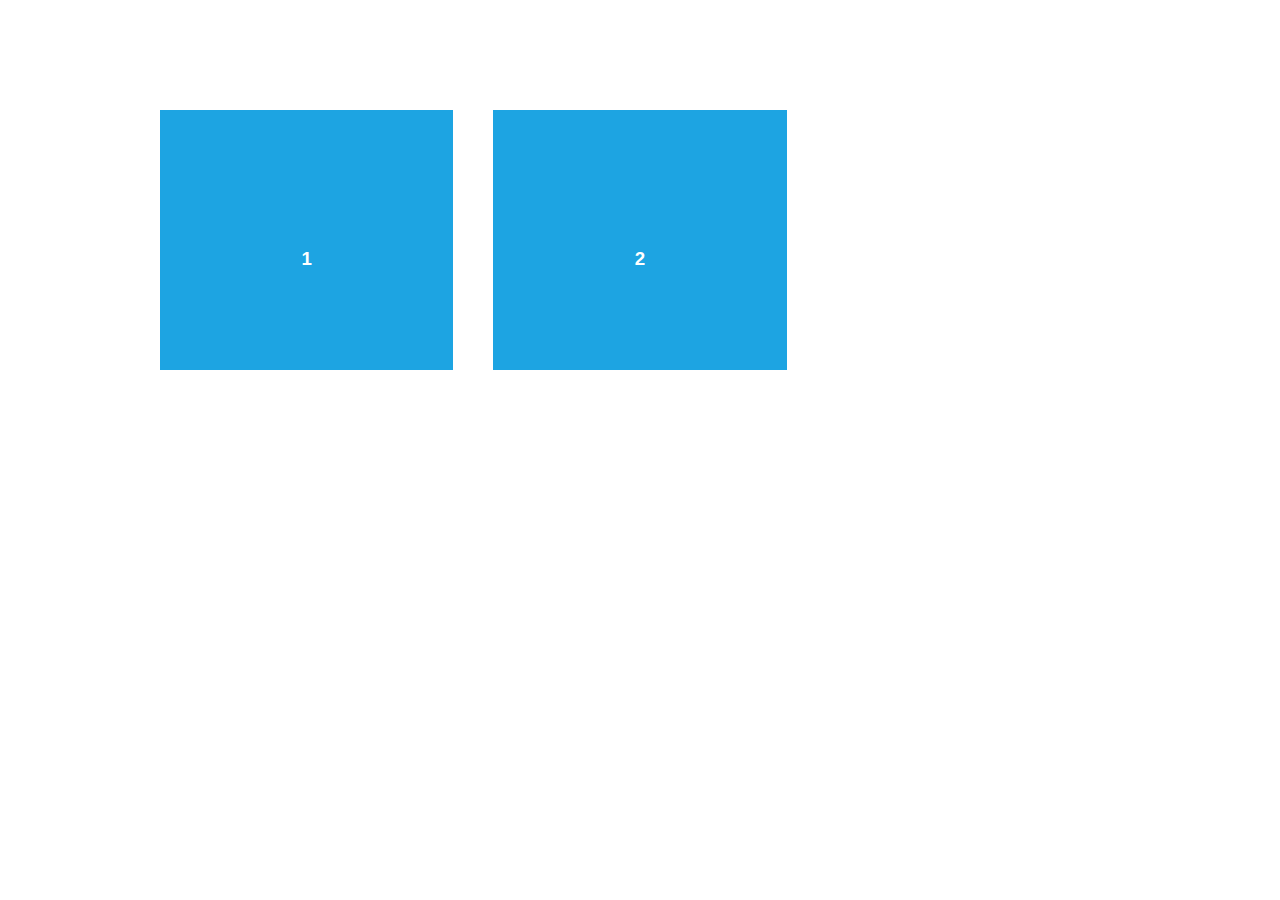
<file: node_modules/aos/demo/async.html>
<!DOCTYPE html>
<html>
  <head>
    <meta charset="utf-8">
    <title>AOS - Animate on scroll library</title>
    <meta name="viewport" content="width=device-width">
    <link rel="stylesheet" href="css/styles.css" />
    <link rel="stylesheet" href="../dist/aos.css" />
  </head>
  <body>
    <div id="aos-demo" class="aos-all"></div>

    <script src="../dist/aos.js"></script>
    <script>
      AOS.init({
        easing: 'ease-in-out-sine'
      });

      setInterval(addItem, 300);

      var itemsCounter = 1;
      var container = document.getElementById('aos-demo');

      function addItem () {
        if (itemsCounter > 42) return;
        var item = document.createElement('div');
        item.classList.add('aos-item');
        item.setAttribute('data-aos', 'fade-up');
        item.innerHTML = '<div class="aos-item__inner"><h3>' + itemsCounter + '</h3></div>';
        container.appendChild(item);
        itemsCounter++;
      }
    </script>
  </body>
</html>
</file>
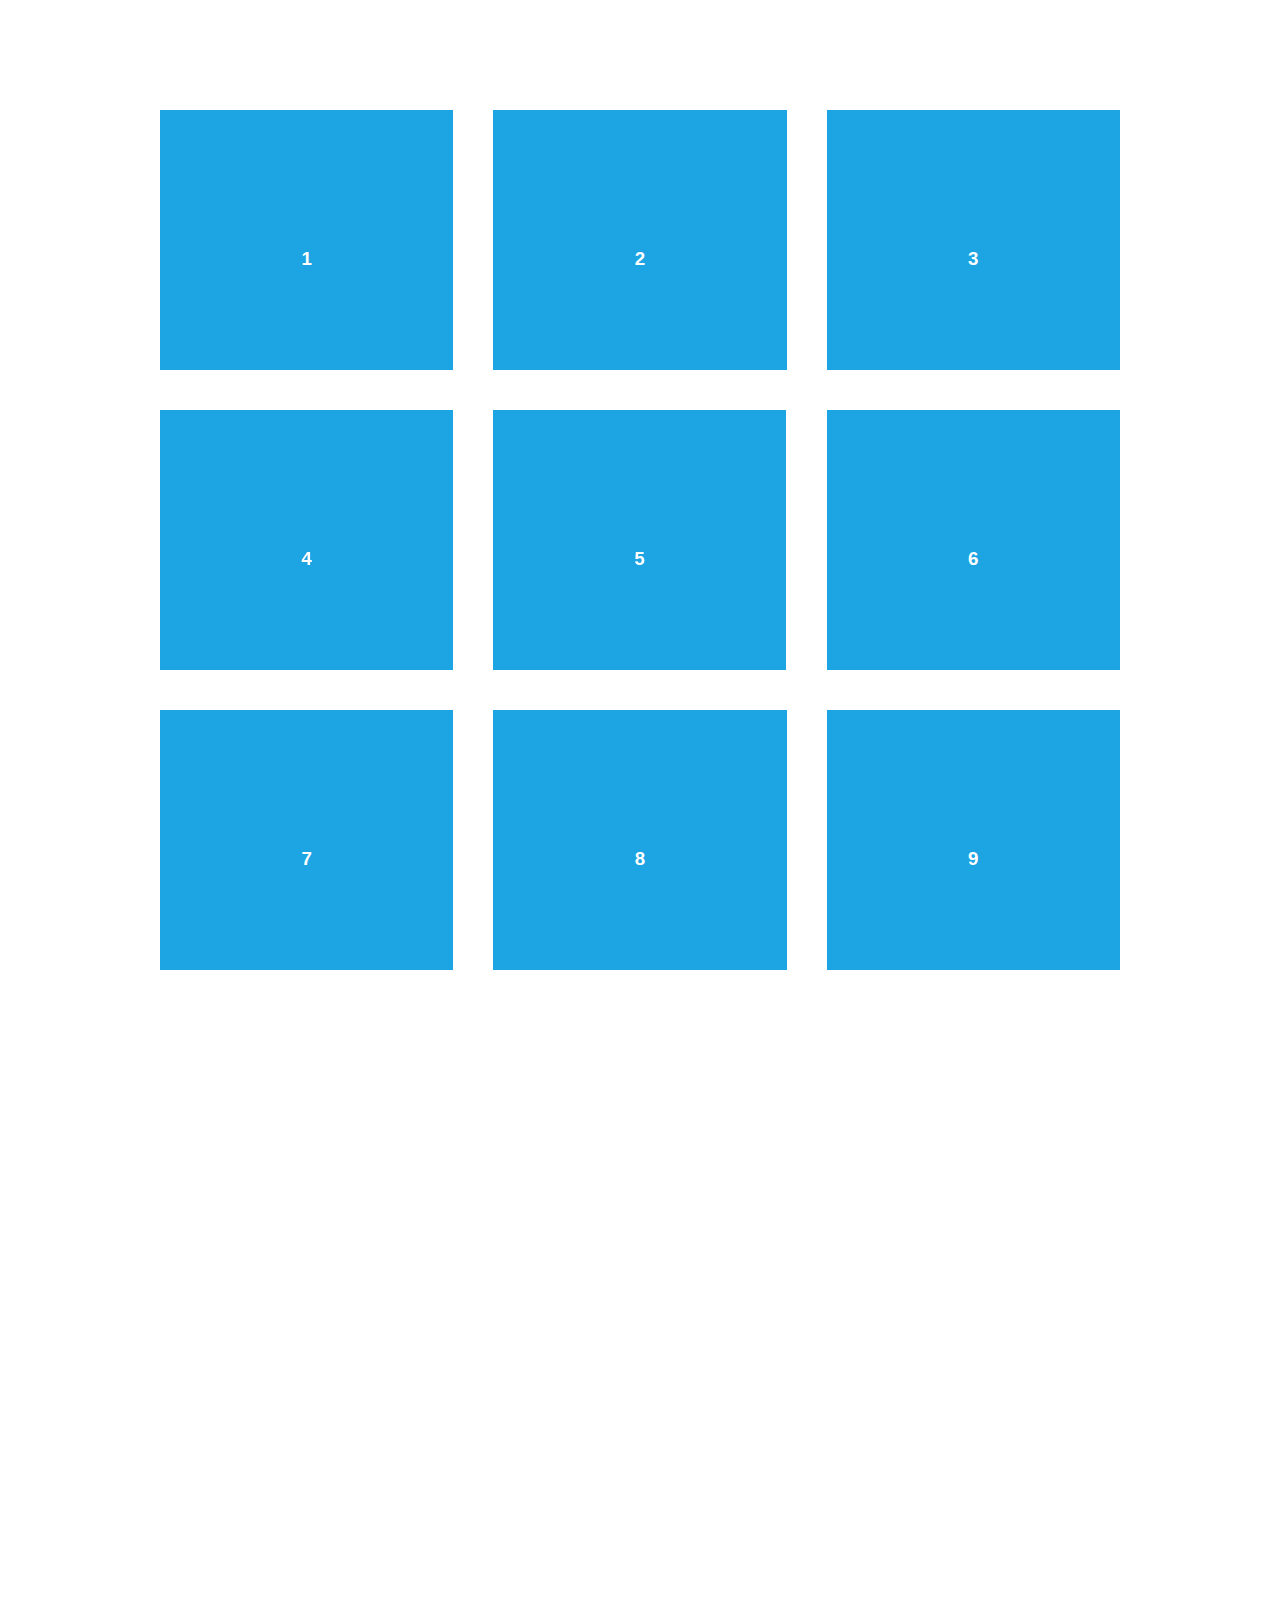
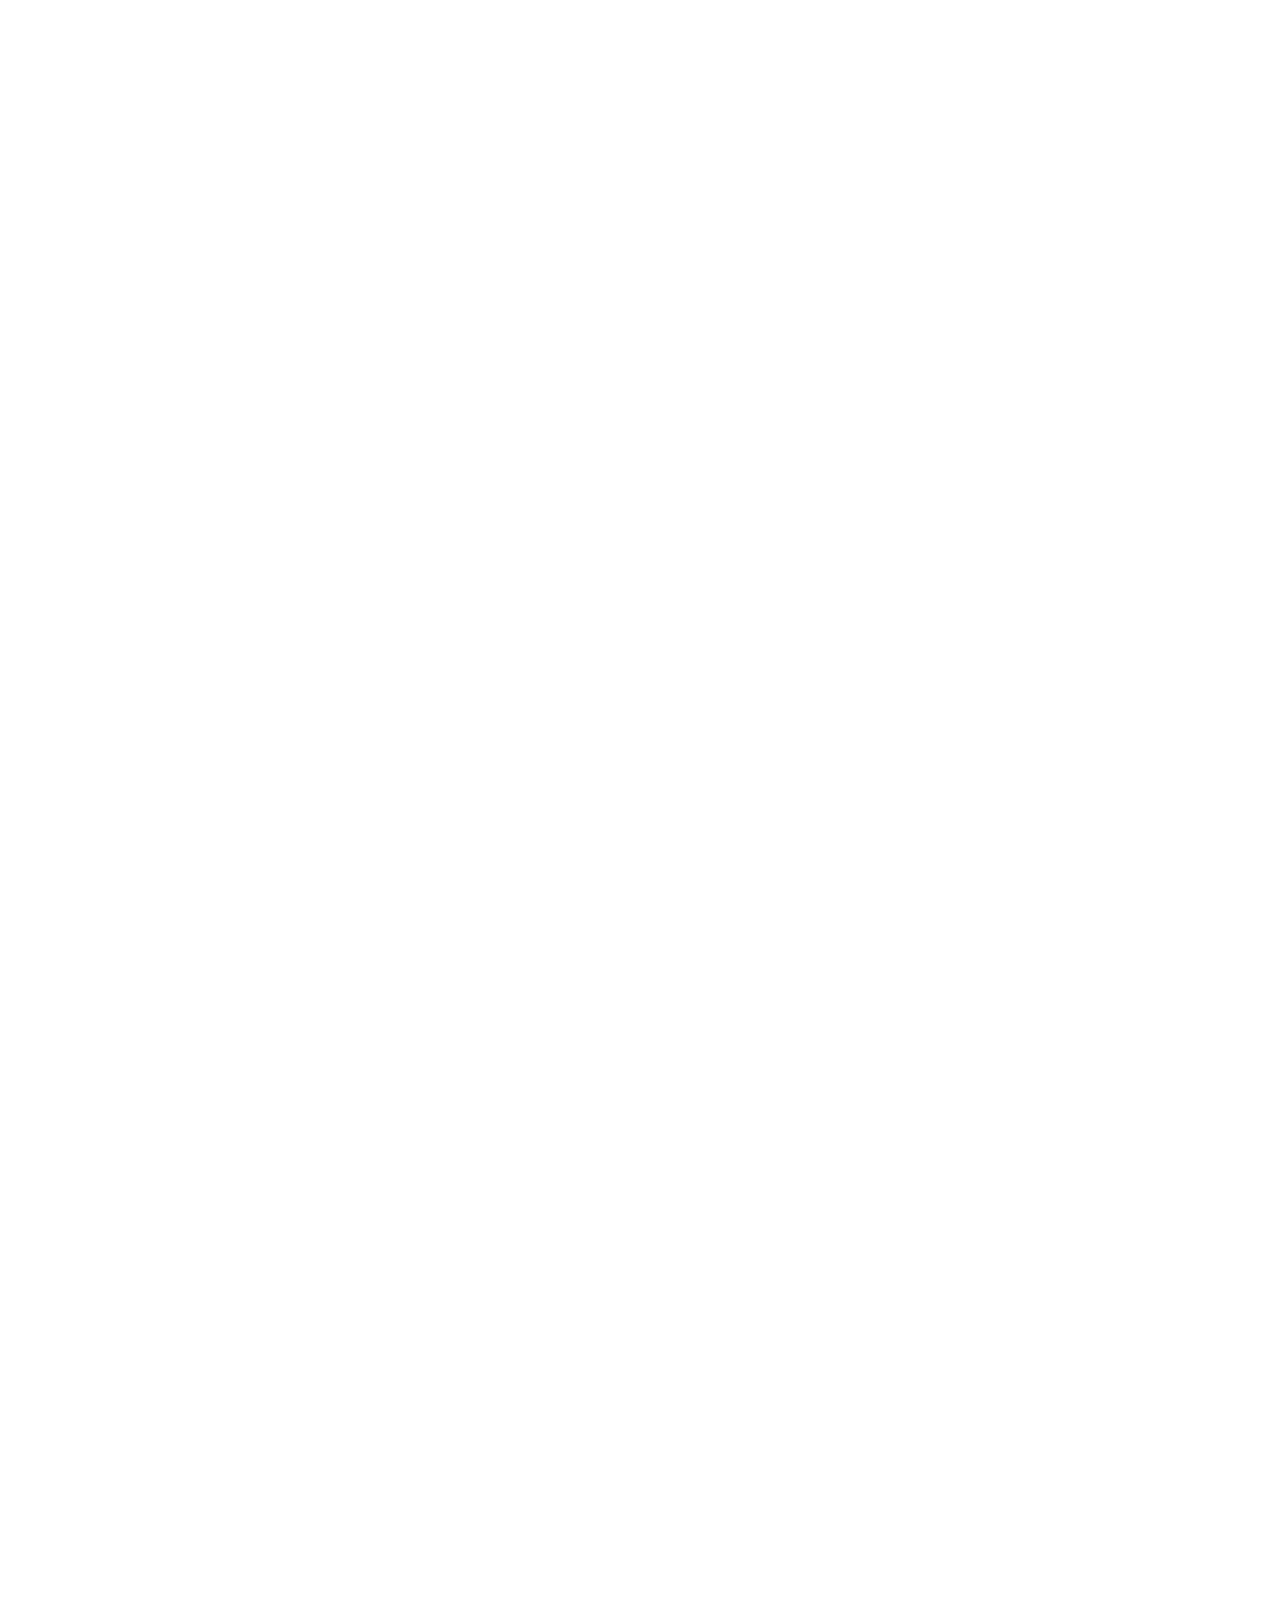
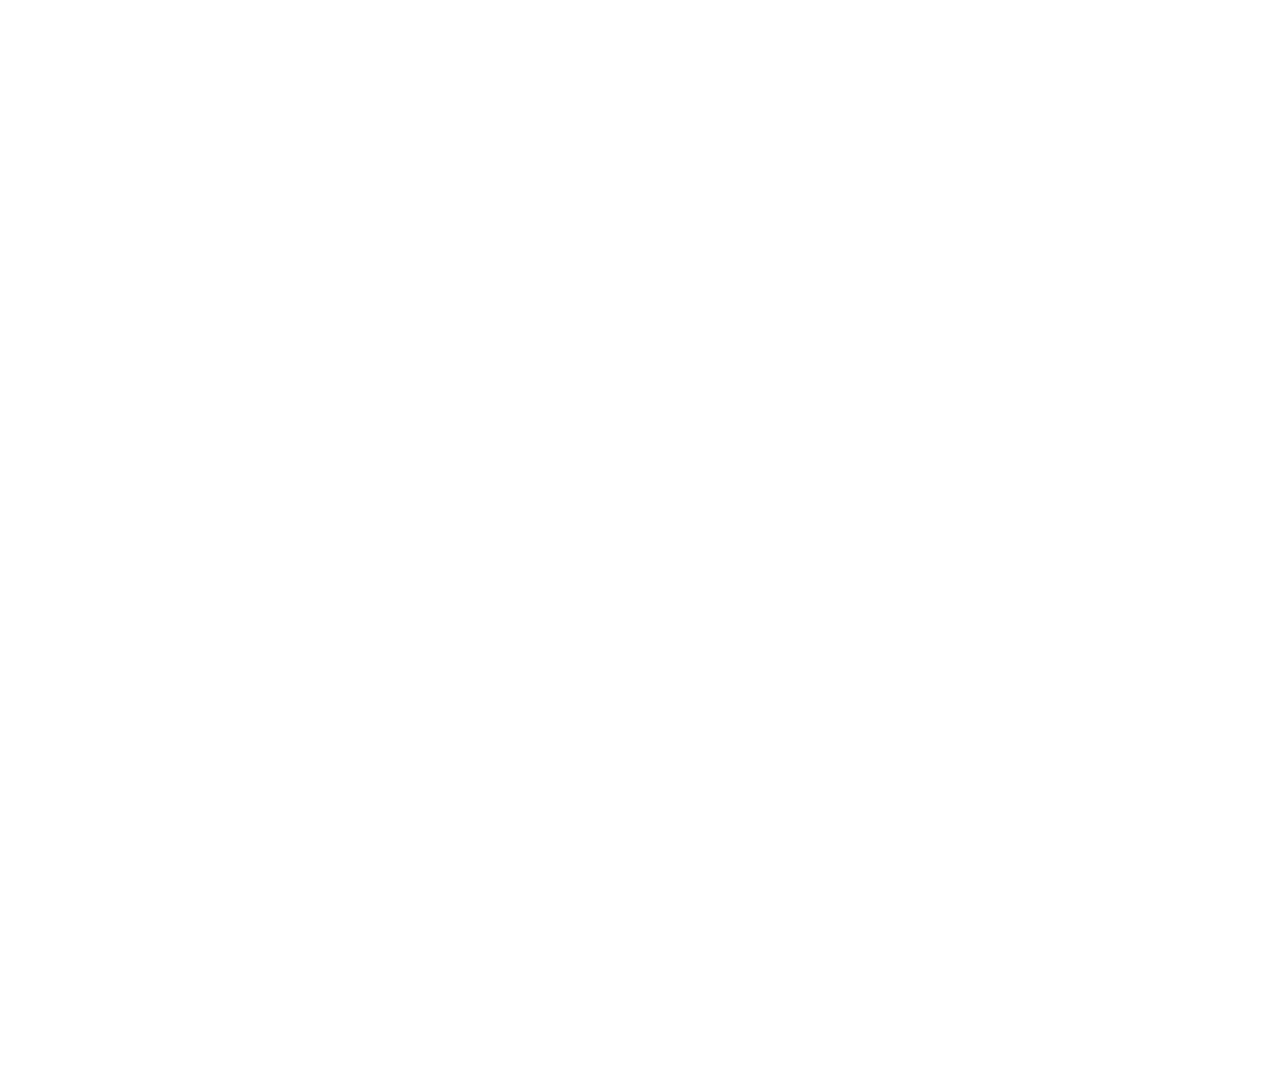
<file: node_modules/aos/demo/simple.html>
<!DOCTYPE html>
<html>
  <head>
    <meta charset="utf-8">
    <title>AOS - Animate on scroll library</title>
    <meta name="viewport" content="width=device-width">
    <link rel="stylesheet" href="css/styles.css" />
    <link rel="stylesheet" href="../dist/aos.css" />
    <!--[if lt IE 9]>
    <script src="//html5shiv.googlecode.com/svn/trunk/html5.js"></script>
    <![endif]-->
  </head>
  <body>
    <div id="transcroller-body" class="aos-all">
      <div class="aos-item" data-aos="fade-up">
        <div class="aos-item__inner"><h3>1</h3></div>
      </div>
      <div class="aos-item" data-aos="fade-down">
        <div class="aos-item__inner"><h3>2</h3></div>
      </div>
      <div class="aos-item" data-aos="zoom-out-down">
        <div class="aos-item__inner"><h3>3</h3></div>
      </div>
      <div class="aos-item" data-aos="flip-down">
        <div class="aos-item__inner"><h3>4</h3></div>
      </div>
      <div class="aos-item" data-aos="flip-up">
        <div class="aos-item__inner"><h3>5</h3></div>
      </div>
      <div class="aos-item" data-aos="fade-down">
        <div class="aos-item__inner"><h3>6</h3></div>
      </div>
      <div class="aos-item" data-aos="fade-in">
        <div class="aos-item__inner"><h3>7</h3></div>
      </div>
      <div class="aos-item" data-aos="fade-down">
        <div class="aos-item__inner"><h3>8</h3></div>
      </div>
      <div class="aos-item" data-aos="fade-in">
        <div class="aos-item__inner"><h3>9</h3></div>
      </div>
      <div class="aos-item" data-aos="fade-down">
        <div class="aos-item__inner"><h3>10</h3></div>
      </div>
      <div class="aos-item" data-aos="fade-up">
        <div class="aos-item__inner"><h3>11</h3></div>
      </div>
      <div class="aos-item" data-aos="fade-down">
        <div class="aos-item__inner"><h3>12</h3></div>
      </div>
      <div class="aos-item" data-aos="fade-in">
        <div class="aos-item__inner"><h3>13</h3></div>
      </div>
      <div class="aos-item" data-aos="fade-up">
        <div class="aos-item__inner"><h3>14</h3></div>
      </div>
      <div class="aos-item" data-aos="fade-in">
        <div class="aos-item__inner"><h3>15</h3></div>
      </div>
      <div class="aos-item" data-aos="fade-up">
        <div class="aos-item__inner"><h3>16</h3></div>
      </div>
      <div class="aos-item" data-aos="fade-down">
        <div class="aos-item__inner"><h3>17</h3></div>
      </div>
      <div class="aos-item" data-aos="fade-up">
        <div class="aos-item__inner"><h3>18</h3></div>
      </div>
      <div class="aos-item" data-aos="zoom-out">
        <div class="aos-item__inner"><h3>19</h3></div>
      </div>
      <div class="aos-item" data-aos="fade-up">
        <div class="aos-item__inner"><h3>20</h3></div>
      </div>
      <div class="aos-item" data-aos="zoom-out">
        <div class="aos-item__inner"><h3>21</h3></div>
      </div>
      <div class="aos-item" data-aos="fade-in">
        <div class="aos-item__inner"><h3>22</h3></div>
      </div>
      <div class="aos-item" data-aos="zoom-out-up">
        <div class="aos-item__inner"><h3>23</h3></div>
      </div>
      <div class="aos-item" data-aos="zoom-out-down">
        <div class="aos-item__inner"><h3>24</h3></div>
      </div>
      <div class="aos-item" data-aos="fade-in">
        <div class="aos-item__inner"><h3>25</h3></div>
      </div>
      <div class="aos-item" data-aos="fade-in">
        <div class="aos-item__inner"><h3>26</h3></div>
      </div>
      <div class="aos-item" data-aos="fade-in">
        <div class="aos-item__inner"><h3>27</h3></div>
      </div>
      <div class="aos-item" data-aos="fade-in">
        <div class="aos-item__inner"><h3>28</h3></div>
      </div>
      <div class="aos-item" data-aos="fade-in">
        <div class="aos-item__inner"><h3>29</h3></div>
      </div>
      <div class="aos-item" data-aos="fade-in">
        <div class="aos-item__inner"><h3>30</h3></div>
      </div>
      <div class="aos-item" data-aos="fade-in">
        <div class="aos-item__inner"><h3>31</h3></div>
      </div>
      <div class="aos-item" data-aos="fade-in">
        <div class="aos-item__inner"><h3>32</h3></div>
      </div>
      <div class="aos-item" data-aos="fade-in">
        <div class="aos-item__inner"><h3>33</h3></div>
      </div>
      <div class="aos-item" data-aos="fade-in">
        <div class="aos-item__inner"><h3>34</h3></div>
      </div>
      <div class="aos-item" data-aos="fade-in">
        <div class="aos-item__inner"><h3>35</h3></div>
      </div>
      <div class="aos-item" data-aos="fade-in">
        <div class="aos-item__inner"><h3>36</h3></div>
      </div>
      <div class="aos-item" data-aos="fade-in">
        <div class="aos-item__inner"><h3>37</h3></div>
      </div>
      <div class="aos-item" data-aos="fade-in">
        <div class="aos-item__inner"><h3>38</h3></div>
      </div>
      <div class="aos-item" data-aos="fade-in">
        <div class="aos-item__inner"><h3>39</h3></div>
      </div>
      <div class="aos-item" data-aos="fade-in">
        <div class="aos-item__inner"><h3>40</h3></div>
      </div>
      <div class="aos-item" data-aos="fade-in">
        <div class="aos-item__inner"><h3>41</h3></div>
      </div>
      <div class="aos-item" data-aos="fade-in">
        <div class="aos-item__inner"><h3>42</h3></div>
      </div>
    </div>

    <script src="../dist/aos.js"></script>
    <script>
      AOS.init({
        easing: 'ease-in-out-sine'
      });
    </script>

    <!-- <script src="//cdnjs.cloudflare.com/ajax/libs/require.js/2.1.11/require.min.js"></script>
    <script>
      requirejs.config({
          baseUrl: '../dist',
      });

      require(['aos'], function(AOS){
          AOS.init({
              easing: 'ease-in-out-sine'
          });
      });
    </script> -->
  </body>
</html>
</file>
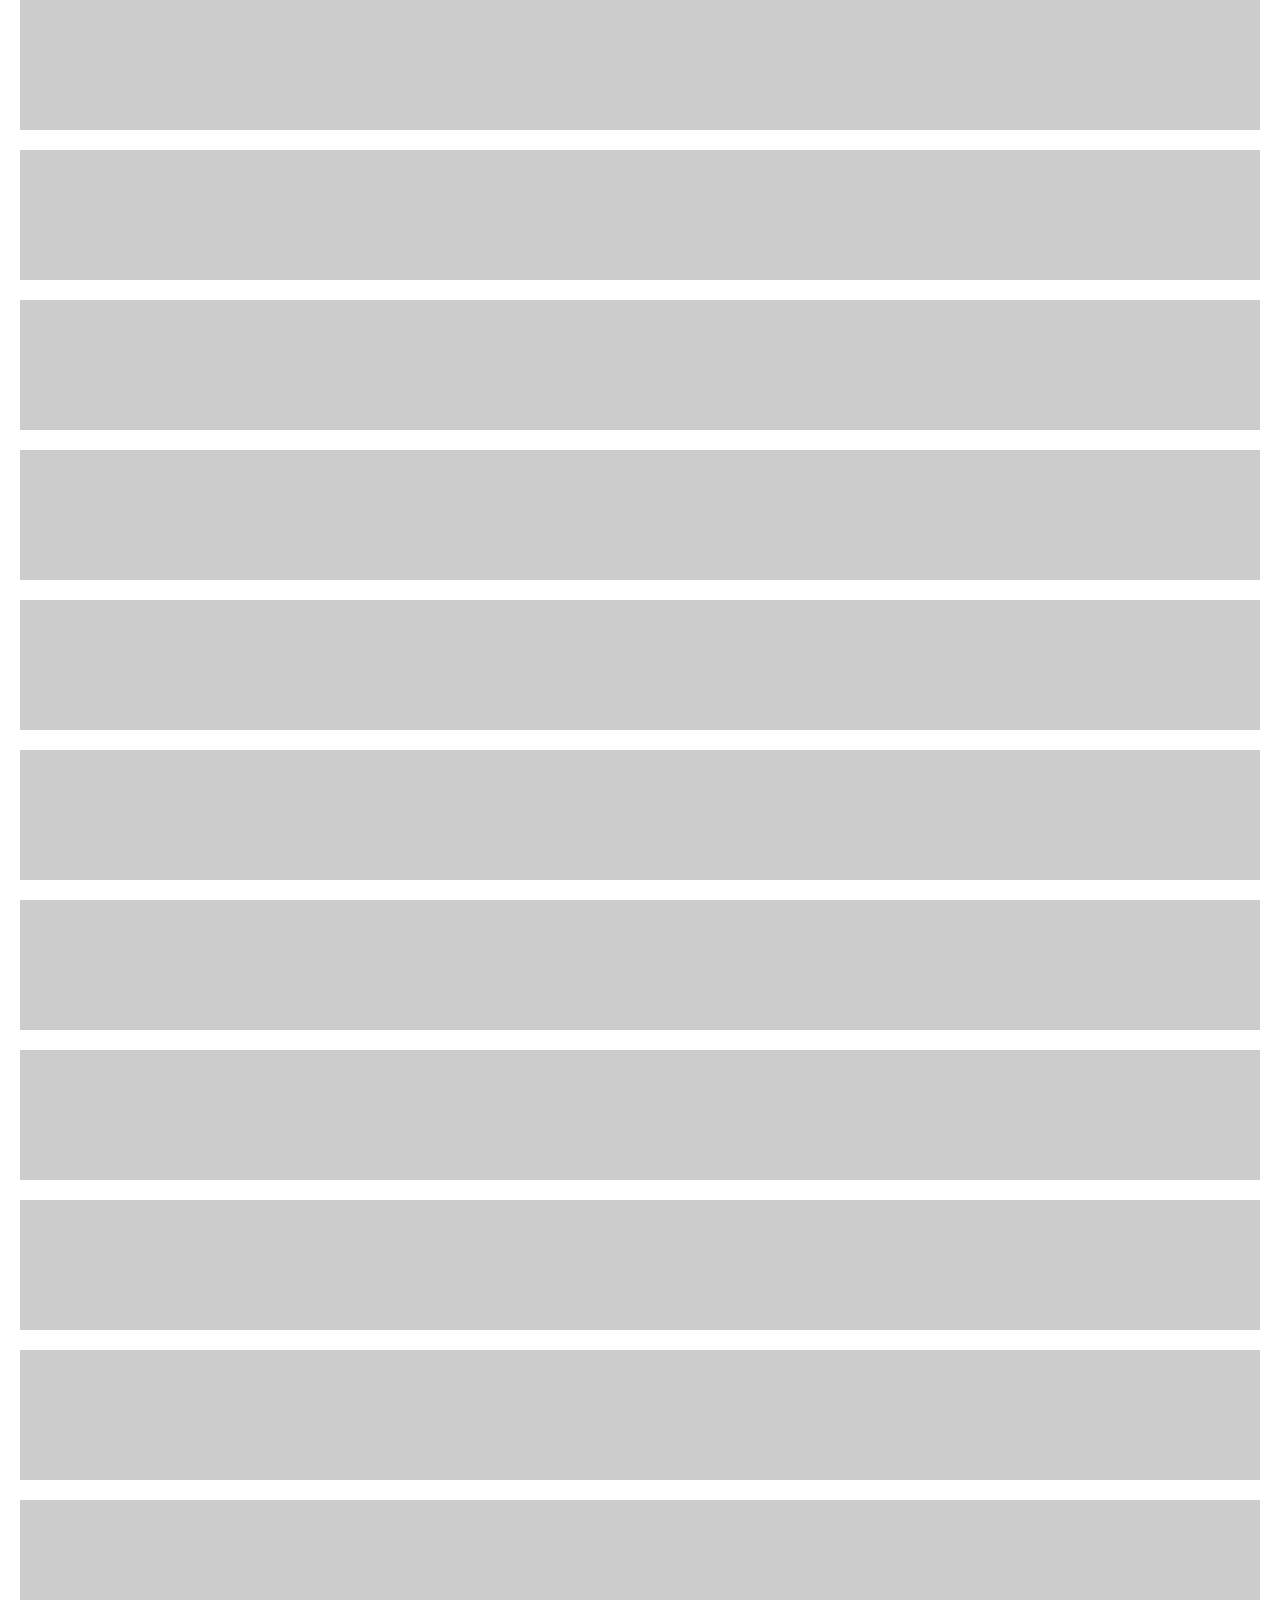
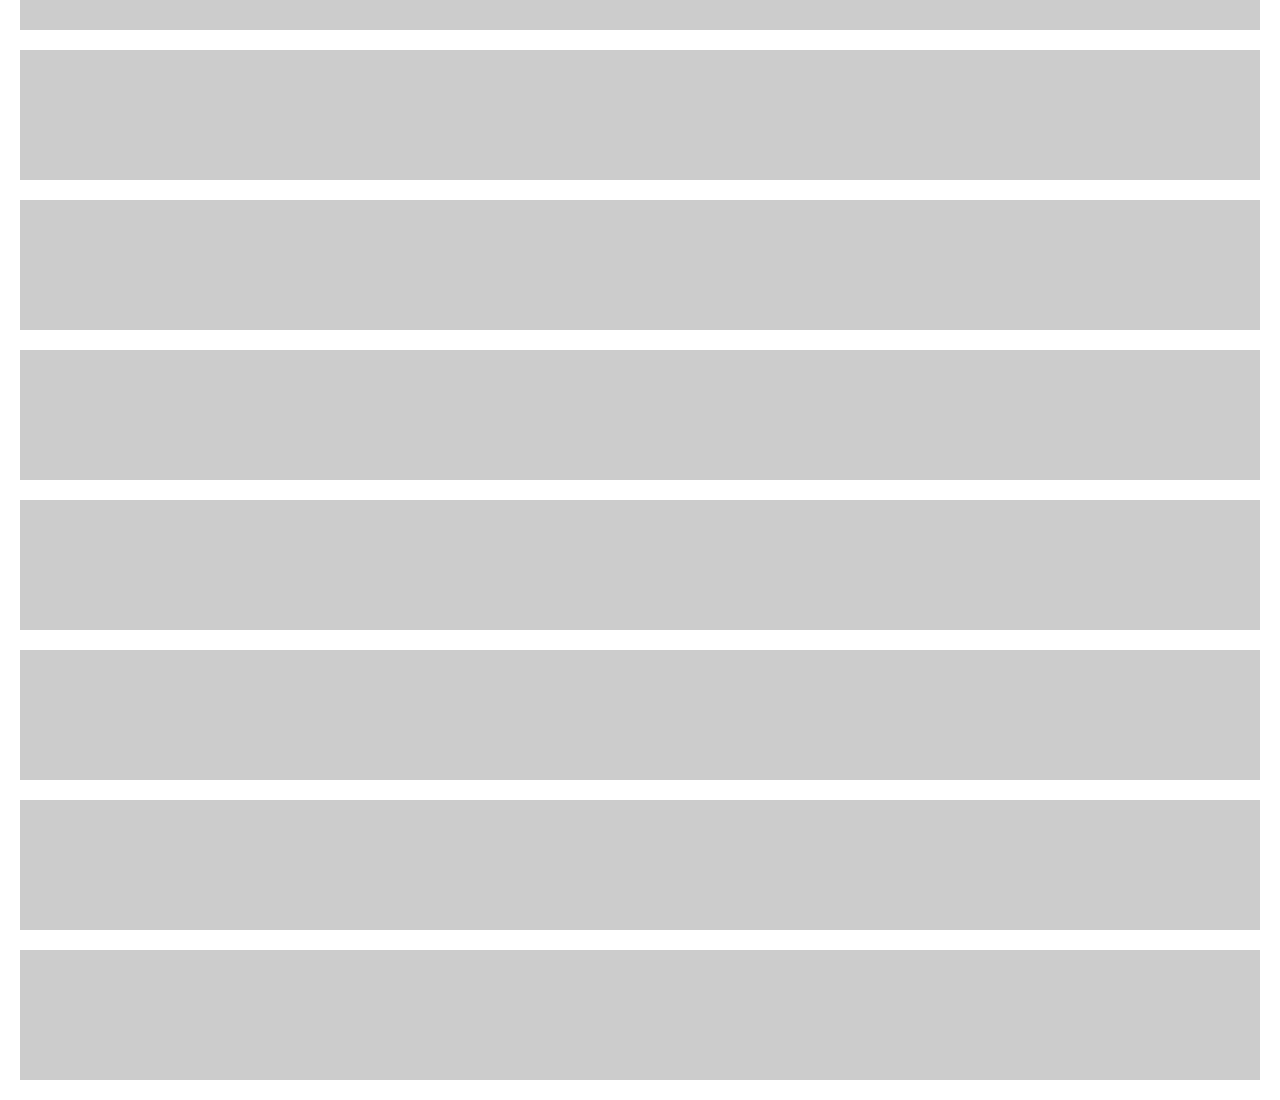
<file: node_modules/aos/test/fixtures/aos-offset.fixture.html>
<!DOCTYPE html>
<html>
  <head>
    <title></title>
    <style type="text/css">
      * {box-sizing: border-box;}
      body {
        margin: 0; padding: 0 20px; text-align: center;
      }
      .aos-item {
        width: 100%; height: 130px; margin: 0 0 20px 0; background: #ccc;
      }
    </style>
  </head>
  <body class="body">
    <div class="aos-item aos-item--1" data-aos-offset="50" data-aos="fade"></div>
    <div class="aos-item aos-item--2" data-aos-offset="50" data-aos="fade-up"></div>
    <div class="aos-item aos-item--3" data-aos-offset="50" data-aos="fade-down"></div>
    <div class="aos-item aos-item--4" data-aos-offset="50" data-aos="fade-left"></div>
    <div class="aos-item aos-item--5" data-aos-offset="50" data-aos="fade-right"></div>
    <div class="aos-item aos-item--6" data-aos-offset="50" data-aos="flip-up"></div>
    <div class="aos-item aos-item--7" data-aos-offset="50" data-aos="flip-down"></div>
    <div class="aos-item aos-item--8" data-aos-offset="50" data-aos="flip-left"></div>
    <div class="aos-item aos-item--9" data-aos-offset="50" data-aos="flip-right"></div>
    <div class="aos-item aos-item--10" data-aos-offset="50" data-aos="zoom-in"></div>
    <div class="aos-item aos-item--11" data-aos-offset="50" data-aos="zoom-in-up"></div>
    <div class="aos-item aos-item--12" data-aos-offset="50" data-aos="zoom-in-down"></div>
    <div class="aos-item aos-item--13" data-aos-offset="50" data-aos="zoom-in-left"></div>
    <div class="aos-item aos-item--14" data-aos-offset="50" data-aos="zoom-in-right"></div>
    <div class="aos-item aos-item--15" data-aos-offset="50" data-aos="slide-up"></div>
    <div class="aos-item aos-item--16" data-aos-offset="50" data-aos="slide-down"></div>
    <div class="aos-item aos-item--17" data-aos-offset="50" data-aos="slide-left"></div>
    <div class="aos-item aos-item--18" data-aos-offset="50" data-aos="slide-right"></div>
  </body>
</html>
</file>
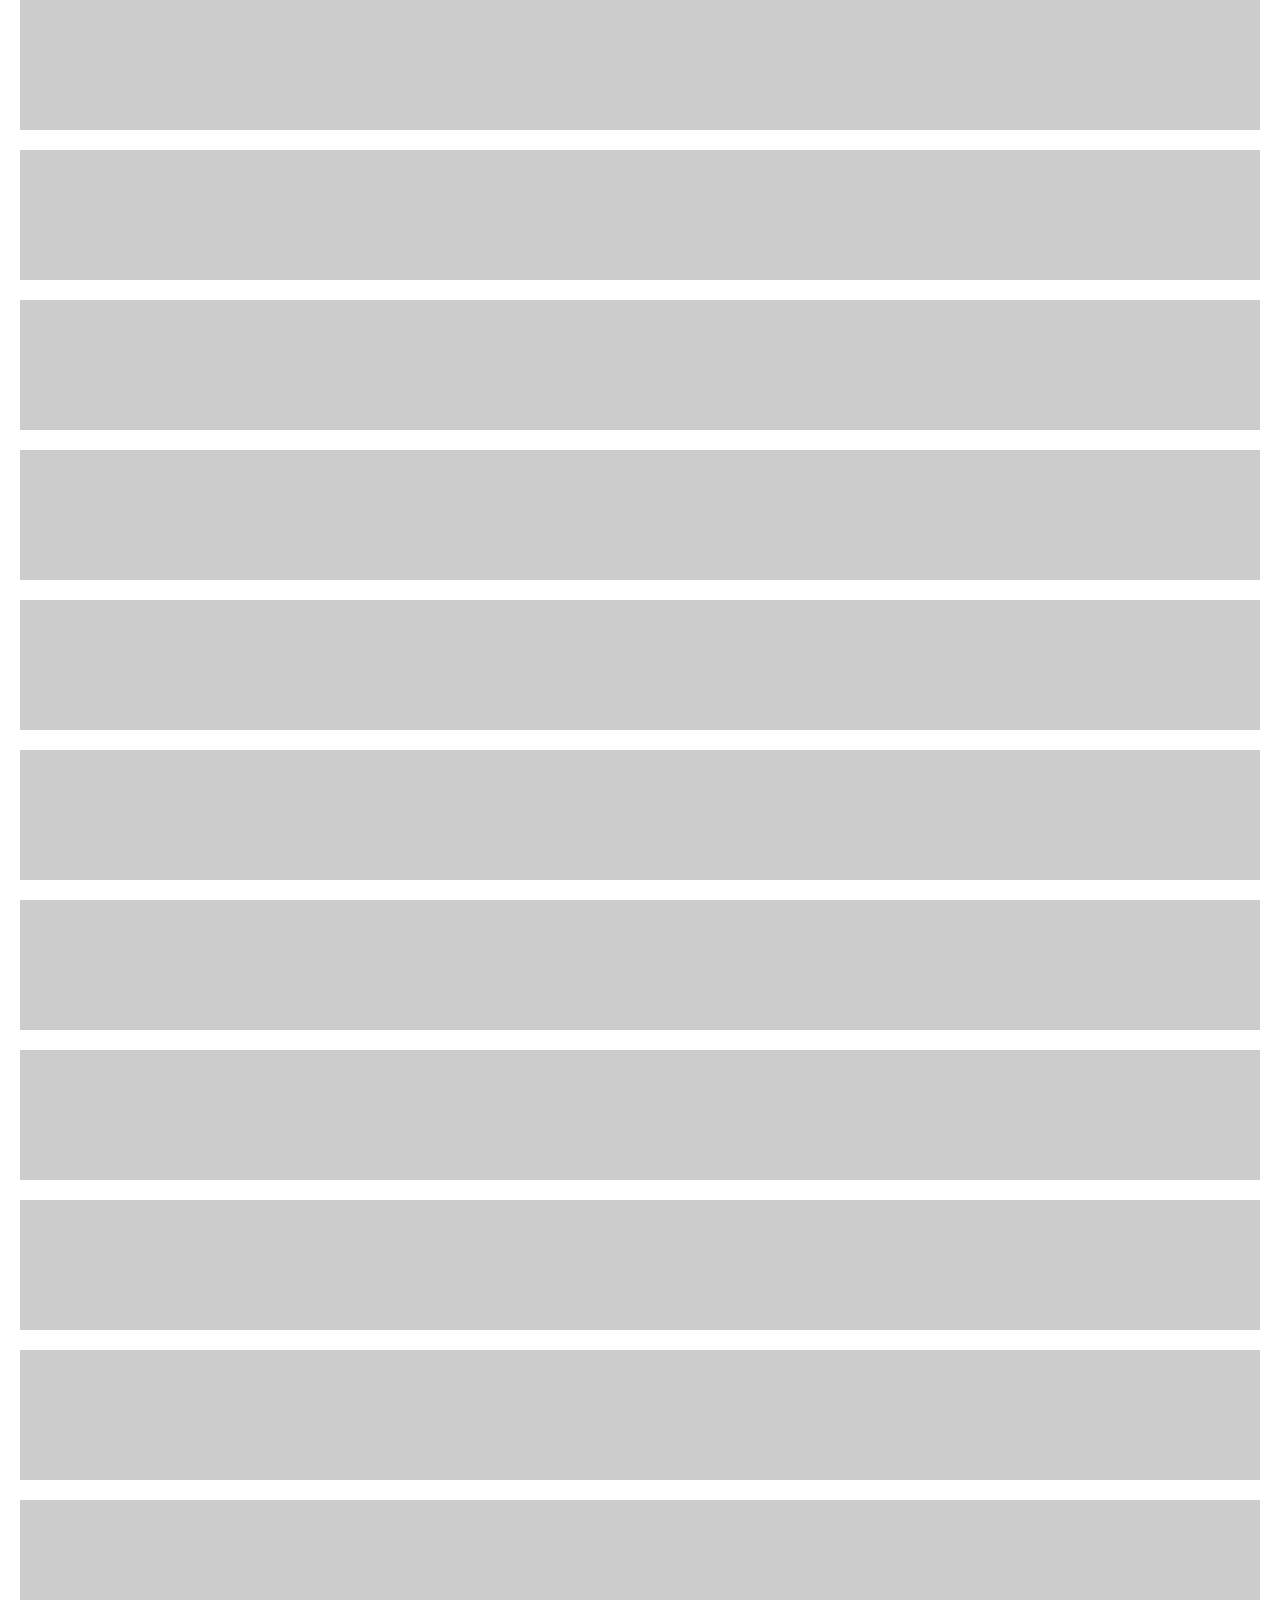
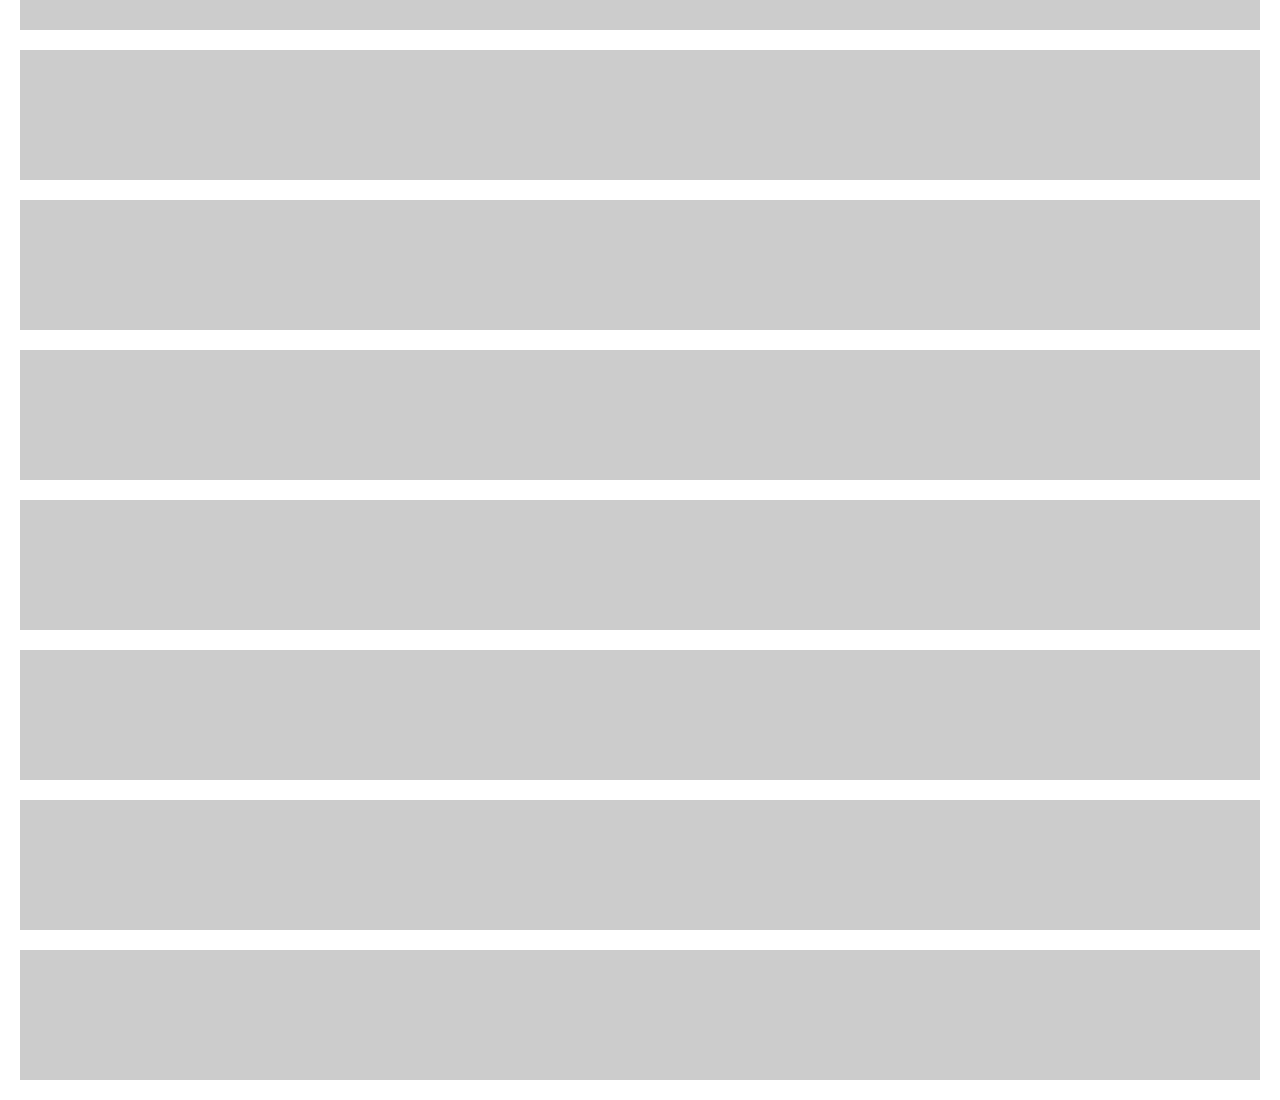
<file: node_modules/aos/test/fixtures/aos.fixture.html>
<!DOCTYPE html>
<html>
  <head>
    <title></title>
    <style type="text/css">
      * {box-sizing: border-box;}
      body {
        margin: 0; padding: 0 20px; text-align: center;
      }
      .aos-item {
        width: 100%; height: 130px; margin: 0 0 20px 0; background: #ccc;
      }
    </style>
  </head>
  <body class="body">
    <div class="aos-item aos-item--1" data-aos="fade"></div>
    <div class="aos-item aos-item--2" data-aos="fade-up"></div>
    <div class="aos-item aos-item--3" data-aos="fade-down"></div>
    <div class="aos-item aos-item--4" data-aos="fade-left"></div>
    <div class="aos-item aos-item--5" data-aos="fade-right"></div>
    <div class="aos-item aos-item--6" data-aos="flip-up"></div>
    <div class="aos-item aos-item--7" data-aos="flip-down"></div>
    <div class="aos-item aos-item--8" data-aos="flip-left"></div>
    <div class="aos-item aos-item--9" data-aos="flip-right"></div>
    <div class="aos-item aos-item--10" data-aos="zoom-in"></div>
    <div class="aos-item aos-item--11" data-aos="zoom-in-up"></div>
    <div class="aos-item aos-item--12" data-aos="zoom-in-down"></div>
    <div class="aos-item aos-item--13" data-aos="zoom-in-left"></div>
    <div class="aos-item aos-item--14" data-aos="zoom-in-right"></div>
    <div class="aos-item aos-item--15" data-aos="slide-up"></div>
    <div class="aos-item aos-item--16" data-aos="slide-down"></div>
    <div class="aos-item aos-item--17" data-aos="slide-left"></div>
    <div class="aos-item aos-item--18" data-aos="slide-right"></div>
  </body>
</html>
</file>
<file: assets/style/components/index/style.css>
@import "https://fonts.googleapis.com/css2?family=Acme&family=Clicker+Script&family=Fredoka+One&family=Indie+Flower&family=Josefin+Sans:ital,wght@0,100;0,200;0,300;0,400;0,500;0,600;0,700;1,100;1,200;1,300;1,400;1,500;1,600;1,700&family=Labrada:ital,wght@0,100;0,200;0,300;0,400;0,500;0,600;0,700;0,800;0,900;1,100;1,200;1,300;1,400;1,500;1,600;1,700;1,800;1,900&family=Open+Sans:ital,wght@0,300;0,400;0,500;0,600;0,700;0,800;1,300;1,400;1,500;1,600;1,700;1,800&family=Permanent+Marker&family=Poppins:ital,wght@0,100;0,200;0,300;0,400;0,500;0,600;0,700;0,800;0,900;1,100;1,200;1,300;1,400;1,500;1,600;1,700;1,800;1,900&family=Shantell+Sans:ital,wght@0,300;0,400;0,500;0,600;0,700;0,800;1,300;1,400;1,500;1,600;1,700;1,800&family=Space+Grotesk:wght@300;400;500;600;700&family=Zeyada&display=swap";
#header .container .wrapper {
  width: 100%;
}
#header .container .wrapper__top {
  width: 100%;
  position: relative;
}
#header .container .wrapper__top__cover {
  width: 100%;
}
#header .container .wrapper__top__cover img {
  width: 100%;
  -o-object-fit: cover;
     object-fit: cover;
}
#header .container .wrapper__top__info {
  width: 100%;
  display: flex;
  justify-content: center;
  align-items: center;
  gap: 12%;
  padding: 32px 0;
  background-color: #242323;
}
#header .container .wrapper__top__info h3 {
  font-size: 32px;
  color: #fff;
}
#header .container .wrapper__top__info--socials img:hover {
  opacity: 0.3;
  transform: scale(90%);
}
#header .container .wrapper__top__logo {
  position: absolute;
  bottom: 2%;
  left: 12%;
  cursor: pointer;
}
#header .container .wrapper__top__logo img {
  width: 200px;
  height: 200px;
  border: 2px solid #49584f;
  border-radius: 50%;
  padding: 2px;
}
#header .container .wrapper__navs {
  width: 100%;
  display: flex;
  justify-content: center;
  align-items: center;
  gap: 10%;
  padding: 40px 0;
  background-color: #dfdfdf;
}
#header .container .wrapper__navs a {
  font-size: 16px;
  color: #919191;
}
#header .container .wrapper__navs a:hover {
  border-bottom: 1px solid #242323;
  padding-bottom: 4px;
  color: #242323;
}

#main {
  background-color: #dfdfdf;
}
#main #news {
  padding: 40px 0;
}
#main #news .container .wrapper {
  width: 100%;
  display: grid;
  grid-template-columns: 7fr 2fr;
  gap: 20px;
  padding: 0 20px;
}
#main #news .container .wrapper__news {
  display: flex;
  flex-direction: column;
  background-color: #fff;
}
#main #news .container .wrapper__news span {
  color: #555555;
  font-size: 24px;
  font-weight: 400;
  padding: 20px;
  letter-spacing: 2px;
}
#main #news .container .wrapper__news p {
  color: #555555;
  font-size: 36px;
  font-weight: 300;
  padding: 40px 20px;
}
#main #news .container .wrapper__news p span {
  font-size: 16px;
  font-weight: 300;
}
#main #news .container .wrapper__details {
  display: flex;
  flex-direction: column;
  background-color: #fff;
}
#main #news .container .wrapper__details h2 {
  font-weight: 400;
  color: #555555;
  background-color: #fff;
  padding: 20px;
  letter-spacing: 2px;
}
#main #news .container .wrapper__details p {
  font-size: 20px;
  color: #fff;
  background-color: #242323;
  padding: 40px 20px;
}
#main #music .container .wrapper {
  width: 100%;
  padding: 0 20px;
}
#main #music .container .wrapper__content {
  display: flex;
  flex-direction: column;
  gap: 20px;
  padding: 20px 0;
  justify-content: center;
  background-color: #fff;
}
#main #music .container .wrapper__content__title h2 {
  color: #555555;
  font-size: 24px;
  font-weight: 400;
  padding: 20px;
  letter-spacing: 2px;
}
#main #music .container .wrapper__content__player {
  display: flex;
  align-items: center;
  gap: 20px;
  padding: 0 20px;
}
#main #music .container .wrapper__content__player--image {
  position: relative;
}
#main #music .container .wrapper__content__player--image::after {
  content: "";
  background-color: #fff;
  border-radius: 50%;
  position: absolute;
  bottom: 50%;
  left: 50%;
  width: 28px;
  height: 28px;
  transform: translate(-50%, 50%);
}
#main #music .container .wrapper__content__player--image img {
  width: 160px;
  height: 160px;
  border: 2px solid #49584f;
  border-radius: 50%;
  padding: 2px;
  -o-object-fit: cover;
     object-fit: cover;
  animation: rotate 3s linear infinite;
  animation-play-state: paused;
}
@keyframes rotate {
  from {
    transform: rotate(0deg);
  }
  to {
    transform: rotate(360deg);
  }
}
#main #music .container .wrapper__content__player--btnsPrgrs {
  display: flex;
  flex-direction: column;
  gap: 20px;
}
#main #music .container .wrapper__content__player--btnsPrgrs .buttons {
  display: flex;
  gap: 40px;
  cursor: pointer;
  color: #242323;
}
#main #music .container .wrapper__content__player--btnsPrgrs .progressContainer {
  background: #fff;
  border: 2px solid #49584f;
  border-radius: 5px;
  cursor: pointer;
  margin: 10px 0;
  height: 4px;
  width: 100%;
  height: 8px;
}
#main #music .container .wrapper__content__player--btnsPrgrs .progressContainer__progress {
  background-color: #49584f;
  border-radius: 5px;
  height: 100%;
  width: 0%;
  transition: width 0.1s linear;
}
#main #music .container .wrapper__content__player--lyrics {
  display: flex;
  flex-direction: column;
  width: 400px;
  height: 300px;
  overflow-y: auto;
  text-align: center;
  gap: 12px;
  margin-left: 32%;
  visibility: hidden;
}
#main #music .container .wrapper__content__player--lyrics::-webkit-scrollbar {
  width: 8px;
}
#main #music .container .wrapper__content__player--lyrics::-webkit-scrollbar-track {
  -webkit-box-shadow: inset 0 0 6px rgba(0, 0, 0, 0.3);
  border-radius: 10px;
}
#main #music .container .wrapper__content__player--lyrics::-webkit-scrollbar-thumb {
  border-radius: 10px;
  -webkit-box-shadow: inset 0 0 6px rgba(0, 0, 0, 0.5);
}
#main #photos {
  padding: 36px 0;
}
#main #photos .container .wrapper {
  width: 100%;
  display: grid;
  grid-template-columns: 7fr 2fr;
  gap: 12px;
  padding: 20px;
}
#main #photos .container .wrapper__photos {
  display: flex;
  flex-direction: column;
  gap: 12px;
}
#main #photos .container .wrapper__photos__carousel {
  width: 100%;
  max-width: 976px;
  height: 420px;
  display: flex;
  flex-direction: column;
  gap: 12px;
  position: relative;
  overflow: hidden;
  border-radius: 32px;
}
#main #photos .container .wrapper__photos__carousel--carouselItem {
  width: 100%;
  max-width: 976px;
  height: 504px;
  position: absolute;
  transition: all ease 1s;
}
#main #photos .container .wrapper__photos__carousel--carouselItem:nth-child(1) {
  z-index: 4;
}
#main #photos .container .wrapper__photos__carousel--carouselItem img {
  width: 100%;
  height: 100%;
  -o-object-fit: cover;
     object-fit: cover;
}
#main #photos .container .wrapper__photos__carousel--buttons {
  z-index: 5;
}
#main #photos .container .wrapper__photos__carousel--buttons button {
  width: 40px;
  height: 40px;
  font-size: 20px;
  font-weight: 800;
  border: 1px solid #adadad;
  border-radius: 50%;
  background-color: transparent;
  color: #adadad;
  cursor: pointer;
}
#main #photos .container .wrapper__photos__carousel--buttons button:active {
  transform: scale(1.1);
}
#main #photos .container .wrapper__photos__carousel--buttons--pre {
  position: absolute;
  top: 45%;
  left: 2%;
}
#main #photos .container .wrapper__photos__carousel--buttons--next {
  position: absolute;
  top: 45%;
  right: 2%;
}
#main #photos .container .wrapper__photos__carousel .dots {
  display: flex;
  position: absolute;
  bottom: 8%;
  left: 48%;
  gap: 12px;
}
#main #photos .container .wrapper__photos__carousel .dots__dot {
  border-radius: 50%;
  border: 4px solid gray;
  background-color: transparent;
  z-index: 4;
  position: relative;
}
#main #photos .container .wrapper__photos span {
  font-weight: 400;
  color: #555555;
  padding: 20px;
  letter-spacing: 2px;
}
#main #photos .container .wrapper__weare {
  width: 100%;
  display: flex;
  flex-direction: column;
  background-color: #fff;
}
#main #photos .container .wrapper__weare h2 {
  font-weight: 400;
  color: #555555;
  background-color: #fff;
  padding: 20px;
  letter-spacing: 2px;
}
#main #photos .container .wrapper__weare p {
  line-height: 28px;
  font-size: 20px;
  color: #fff;
  background-color: #242323;
  padding: 16% 20px;
}
#main #info {
  padding: 40px 0;
}
#main #info .container .wrapper {
  width: 100%;
  padding: 0 20px;
}
#main #info .container .wrapper__accordion {
  width: 100%;
  border: none;
  text-align: left;
  font-size: 24px;
  color: #444;
  padding: 18px;
  transition: 0.4s;
  cursor: pointer;
}
#main #info .container .wrapper .active:hover,
#main #info .container .wrapper .wraper__accordion:hover {
  background-color: #555555;
  color: #fff;
}
#main #info .container .wrapper__panel {
  font-size: 20px;
  padding: 20px;
  display: none;
  background-color: #fff;
  overflow: hidden;
}
#main #video {
  padding: 40px 0;
}
#main #video .container .wrapper {
  width: 100%;
  display: grid;
  grid-template-columns: 7fr 2fr;
  gap: 12px;
  padding: 20px;
}
#main #video .container .wrapper__video {
  display: flex;
  flex-direction: column;
}
#main #video .container .wrapper__video video {
  width: 100%;
  max-width: 976px;
  height: 328px;
}
#main #video .container .wrapper__video p {
  display: flex;
  align-items: center;
  gap: 20px;
}
#main #video .container .wrapper__video p span {
  font-weight: 400;
  color: #555555;
  padding: 20px;
  letter-spacing: 2px;
}
#main #video .container .wrapper__video p a {
  font-size: 12px;
  color: #555555;
  text-decoration: underline;
}
#main #video .container .wrapper__downloads {
  width: 100%;
  display: flex;
  flex-direction: column;
  gap: 32px;
}
#main #video .container .wrapper__downloads h2 {
  font-weight: 400;
  color: #555555;
  padding: 20px;
  letter-spacing: 2px;
}
#main #video .container .wrapper__downloads a {
  color: #555555;
  text-align: center;
  border: 4px solid #555555;
  padding: 16px 0;
  transition: 0.4s all ease;
}
#main #video .container .wrapper__downloads a:hover {
  background-color: #555555;
  color: #fff;
}

#footer {
  background-color: #dfdfdf;
}
#footer .container .wrapper {
  width: 100%;
  display: flex;
  flex-direction: column;
  gap: 40px;
  padding: 8% 20px 2%;
}
#footer .container .wrapper__navs ul {
  display: flex;
  justify-content: center;
  gap: 12px;
  font-size: 12px;
}
#footer .container .wrapper__navs ul li:not(:last-child) {
  border-right: 1px solid #242423;
  padding-right: 12px;
}
#footer .container .wrapper__navs ul li:hover a {
  border-bottom: 1px solid;
  padding-bottom: 4px;
}
#footer .container .wrapper__navs ul li a {
  color: #242423;
}
#footer .container .wrapper__copyright {
  display: flex;
  justify-content: center;
}
#footer .container .wrapper__copyright h5 {
  font-weight: 400;
}

@keyframes rotate {
  from {
    transform: rotate(0deg);
  }
  to {
    transform: rotate(360deg);
  }
}
#header .container .wrapper {
  width: 100%;
  width: 100%;
  justify-content: space-between;
  align-items: center;
}
#header .container .wrapper__top {
  width: 100%;
  position: relative;
}
#header .container .wrapper_top_cover {
  width: 100%;
}
#header .container .wrapper_top_cover img {
  width: 100%;
  -o-object-fit: cover;
  object-fit: cover;
}
#header .container .wrapper_top_info {
  width: 100%;
  display: flex;
  justify-content: center;
  align-items: center;
  gap: 12%;
  padding: 32px 0;
  background-color: #242323;
}
#header .container .wrapper_top_info h3 {
  font-size: 32px;
  color: #fff;
}
#header .container .wrapper_top_info--socials img:hover {
  opacity: 0.3;
  transform: scale(90%);
}
#header .container .wrapper_top_logo {
  position: absolute;
  bottom: 2%;
  left: 12%;
  cursor: pointer;
}
#header .container .wrapper_top_logo img {
  width: 200px;
  height: 200px;
  border: 2px solid #49584f;
  border-radius: 50%;
  padding: 2px;
}
#header .container .wrapper__navs {
  width: 100%;
  display: flex;
  justify-content: center;
  align-items: center;
  gap: 10%;
  padding: 40px 0;
  background-color: #dfdfdf;
}
#header .container .wrapper__navs a {
  font-size: 16px;
  color: #919191;
}
#header .container .wrapper__navs a:hover {
  border-bottom: 1px solid #242323;
  padding-bottom: 4px;
  color: #242323;
}
#header .container .wrapper__logo img {
  width: 250px;
}
#header .container .wrapper__cart a {
  color: #000;
}

#main {
  background-color: #dfdfdf;
}
#main #news {
  padding: 40px 0;
}
#main #news .container .wrapper {
  width: 100%;
  display: grid;
  grid-template-columns: 7fr 2fr;
  gap: 20px;
  padding: 0 20px;
}
#main #news .container .wrapper__news {
  display: flex;
  flex-direction: column;
  background-color: #fff;
}
#main #news .container .wrapper__news span {
  color: #555555;
  font-size: 24px;
  font-weight: 400;
  padding: 20px;
  letter-spacing: 2px;
}
#main #news .container .wrapper__news p {
  color: #555555;
  font-size: 36px;
  font-weight: 300;
  padding: 40px 20px;
}
#main #news .container .wrapper__news p span {
  font-size: 16px;
  font-weight: 300;
}
#main #news .container .wrapper__details {
  display: flex;
  flex-direction: column;
  background-color: #fff;
}
#main #news .container .wrapper__details h2 {
  font-weight: 400;
  color: #555555;
  background-color: #fff;
  padding: 20px;
  letter-spacing: 2px;
}
#main #news .container .wrapper__details p {
  font-size: 20px;
  color: #fff;
  background-color: #242323;
  padding: 40px 20px;
}
#main #music .container .wrapper {
  width: 100%;
  padding: 0 20px;
}
#main #music .container .wrapper__content {
  display: flex;
  flex-direction: column;
  gap: 20px;
  padding: 20px 0;
  justify-content: center;
  background-color: #fff;
}
#main #music .container .wrapper_content_title h2 {
  color: #555555;
  font-size: 24px;
  font-weight: 400;
  padding: 20px;
  letter-spacing: 2px;
}
#main #music .container .wrapper_content_player {
  display: flex;
  align-items: center;
  gap: 20px;
  padding: 0 20px;
}
#main #music .container .wrapper_content_player--image {
  position: relative;
}
#main #music .container .wrapper_content_player--image::after {
  content: "";
  background-color: #fff;
  border-radius: 50%;
  position: absolute;
  bottom: 50%;
  left: 50%;
  width: 28px;
  height: 28px;
  transform: translate(-50%, 50%);
}
#main #music .container .wrapper_content_player--image img {
  width: 160px;
  height: 160px;
  border: 2px solid #49584f;
  border-radius: 50%;
  padding: 2px;
  -o-object-fit: cover;
  object-fit: cover;
  animation: rotate 3s linear infinite;
  animation-play-state: paused;
}
#main #music .container .wrapper_content_player--btnsPrgrs {
  display: flex;
  flex-direction: column;
  gap: 20px;
}
#main #music .container .wrapper_content_player--btnsPrgrs .buttons {
  display: flex;
  gap: 40px;
  cursor: pointer;
  color: #242323;
}
#main #music .container .wrapper_content_player--btnsPrgrs .progressContainer {
  background: #fff;
  border: 2px solid #49584f;
  border-radius: 5px;
  cursor: pointer;
  margin: 10px 0;
  height: 4px;
  width: 100%;
  height: 8px;
}
#main #music .container .wrapper_contentplayer--btnsPrgrs .progressContainer_progress {
  background-color: #49584f;
  border-radius: 5px;
  height: 100%;
  width: 0%;
  transition: width 0.1s linear;
}
#main #music .container .wrapper_content_player--lyrics {
  display: flex;
  flex-direction: column;
  width: 400px;
  height: 300px;
  overflow-y: auto;
  text-align: center;
  gap: 12px;
  margin-left: 32%;
  visibility: hidden;
}
#main #music .container .wrapper_content_player--lyrics::-webkit-scrollbar {
  width: 8px;
}
#main #music .container .wrapper_content_player--lyrics::-webkit-scrollbar-track {
  -webkit-box-shadow: inset 0 0 6px rgba(0, 0, 0, 0.3);
  border-radius: 10px;
}
#main #music .container .wrapper_content_player--lyrics::-webkit-scrollbar-thumb {
  border-radius: 10px;
  -webkit-box-shadow: inset 0 0 6px rgba(0, 0, 0, 0.5);
}
#main #photos {
  padding: 36px 0;
}
#main #photos .container .wrapper {
  width: 100%;
  display: grid;
  grid-template-columns: 7fr 2fr;
  gap: 12px;
  padding: 20px;
}
#main #photos .container .wrapper__photos {
  display: flex;
  flex-direction: column;
  gap: 12px;
}
#main #photos .container .wrapper__photos span {
  font-weight: 400;
  color: #555555;
  padding: 20px;
  letter-spacing: 2px;
}
#main #photos .container .wrapper_photos_carousel {
  width: 100%;
  max-width: 976px;
  height: 420px;
  display: flex;
  flex-direction: column;
  gap: 12px;
  position: relative;
  overflow: hidden;
  border-radius: 32px;
}
#main #photos .container .wrapper_photos_carousel .dots {
  display: flex;
  position: absolute;
  bottom: 8%;
  left: 48%;
  gap: 12px;
}
#main #photos .container .wrapper_photos_carousel--carouselItem {
  width: 100%;
  max-width: 976px;
  height: 504px;
  position: absolute;
  transition: all ease 1s;
}
#main #photos .container .wrapper_photos_carousel--carouselItem:nth-child(1) {
  z-index: 4;
}
#main #photos .container .wrapper_photos_carousel--carouselItem img {
  width: 100%;
  height: 100%;
  -o-object-fit: cover;
  object-fit: cover;
}
#main #photos .container .wrapper_photos_carousel--buttons {
  z-index: 5;
}
#main #photos .container .wrapper_photos_carousel--buttons button {
  width: 40px;
  height: 40px;
  font-size: 20px;
  font-weight: 800;
  border: 1px solid #adadad;
  border-radius: 50%;
  background-color: transparent;
  color: #adadad;
  cursor: pointer;
}
#main #photos .container .wrapper_photos_carousel--buttons button:active {
  transform: scale(1.1);
}
#main #photos .container .wrapper_photos_carousel--buttons--pre {
  position: absolute;
  top: 45%;
  left: 2%;
}
#main #photos .container .wrapper_photos_carousel--buttons--next {
  position: absolute;
  top: 45%;
  right: 2%;
}
#main #photos .container .wrapper_photoscarousel .dots_dot {
  border-radius: 50%;
  border: 4px solid gray;
  background-color: transparent;
  z-index: 4;
  position: relative;
}
#main #photos .container .wrapper__weare {
  width: 100%;
  display: flex;
  flex-direction: column;
  background-color: #fff;
}
#main #photos .container .wrapper__weare h2 {
  font-weight: 400;
  color: #555555;
  background-color: #fff;
  padding: 20px;
  letter-spacing: 2px;
}
#main #photos .container .wrapper__weare p {
  line-height: 28px;
  font-size: 20px;
  color: #fff;
  background-color: #242323;
  padding: 16% 20px;
}
#main #info {
  padding: 40px 0;
}
#main #info .container .wrapper {
  width: 100%;
  padding: 0 20px;
}
#main #info .container .wrapper .active:hover {
  background-color: #555555;
  color: #fff;
}
#main #info .container .wrapper .wraper__accordion:hover {
  background-color: #555555;
  color: #fff;
}
#main #info .container .wrapper__accordion {
  width: 100%;
  border: none;
  text-align: left;
  font-size: 24px;
  color: #444;
  padding: 18px;
  transition: 0.4s;
  cursor: pointer;
}
#main #info .container .wrapper__panel {
  font-size: 20px;
  padding: 20px;
  display: none;
  background-color: #fff;
  overflow: hidden;
}
#main #video {
  padding: 40px 0;
}
#main #video .container .wrapper {
  width: 100%;
  display: grid;
  grid-template-columns: 7fr 2fr;
  gap: 12px;
  padding: 20px;
}
#main #video .container .wrapper__video {
  display: flex;
  flex-direction: column;
}
#main #video .container .wrapper__video video {
  width: 100%;
  max-width: 976px;
  height: 328px;
}
#main #video .container .wrapper__video p {
  display: flex;
  align-items: center;
  gap: 20px;
}
#main #video .container .wrapper__video p span {
  font-weight: 400;
  color: #555555;
  padding: 20px;
  letter-spacing: 2px;
}
#main #video .container .wrapper__video p a {
  font-size: 12px;
  color: #555555;
  text-decoration: underline;
}
#main #video .container .wrapper__downloads {
  width: 100%;
  display: flex;
  flex-direction: column;
  gap: 32px;
}
#main #video .container .wrapper__downloads h2 {
  font-weight: 400;
  color: #555555;
  padding: 20px;
  letter-spacing: 2px;
}
#main #video .container .wrapper__downloads a {
  color: #555555;
  text-align: center;
  border: 4px solid #555555;
  padding: 16px 0;
  transition: 0.4s all ease;
}
#main #video .container .wrapper__downloads a:hover {
  background-color: #555555;
  color: #fff;
}
#main .items .container .wrapper {
  width: 100%;
  display: flex;
  justify-content: center;
  align-items: center;
  padding: 0 20px;
}
#main .items .container .wrapper__cards {
  width: 100%;
  display: grid;
  grid-template-columns: repeat(3, 1fr);
  justify-content: center;
  align-items: center;
  gap: 36px;
  padding: 20px 0;
  background-color: #a09f81;
}
#main .items .container .wrapper_cards_card {
  display: flex;
  flex-direction: column;
  justify-content: center;
  align-items: center;
  background-color: rgba(0, 0, 0, 0.05);
}
#main .items .container .wrapper_cards_card img {
  width: 400px;
  height: 300px;
}

* {
  margin: 0;
  padding: 0;
  box-sizing: border-box;
  list-style-type: none;
  text-decoration: none;
  font-family: "Open Sans";
  margin: 0;
  padding: 0;
  box-sizing: border-box;
  list-style-type: none;
  text-decoration: none;
}

.container {
  width: 100%;
  margin: 0 auto;
  width: 100%;
  margin: 0 auto;
}

html::-webkit-scrollbar {
  width: 20px;
}
html::-webkit-scrollbar-track {
  background-color: transparent;
}
html::-webkit-scrollbar-thumb {
  background-image: url("/assets/pics/guitar.webp");
  background-repeat: no-repeat;
  background-position: center;
  background-size: 90px;
}

body {
  overflow-x: hidden;
}
body #up {
  cursor: pointer;
  position: fixed;
  bottom: 36px;
  right: 12px;
  width: 50px;
  border-radius: 30px;
  border: none;
  background-color: #49584f;
  color: #dfdfdf;
  opacity: 0.6;
}

input[type=range] {
  height: 26px;
  -webkit-appearance: none;
     -moz-appearance: none;
          appearance: none;
  width: 100%;
}

input[type=range]:focus {
  outline: none;
}

input[type=range]::-webkit-slider-runnable-track {
  width: 100%;
  height: 8px;
  cursor: pointer;
  box-shadow: 1px 1px 1px #50555c;
  background: #50555c;
  border-radius: 14px;
  border: 0px solid #000000;
}

input[type=range]::-webkit-slider-thumb {
  box-shadow: 0px 0px 0px #000000;
  border: 0px solid #000000;
  height: 12px;
  width: 16px;
  border-radius: 12px;
  background: #529de1;
  cursor: pointer;
  -webkit-appearance: none;
  margin-top: -2px;
}

input[type=range]:focus::-webkit-slider-runnable-track {
  background: #50555c;
}

input[type=range]::-moz-range-track {
  width: 100%;
  height: 14px;
  cursor: pointer;
  animate: 0.2s;
  box-shadow: 1px 1px 1px #50555c;
  background: #50555c;
  border-radius: 14px;
  border: 0px solid #000000;
}

input[type=range]::-moz-range-thumb {
  box-shadow: 0px 0px 0px #000000;
  border: 0px solid #000000;
  height: 20px;
  width: 40px;
  border-radius: 12px;
  background: #529de1;
  cursor: pointer;
}

input[type=range]::-ms-track {
  width: 100%;
  height: 14px;
  cursor: pointer;
  animate: 0.2s;
  background: transparent;
  border-color: transparent;
  color: transparent;
}

input[type=range]::-ms-fill-lower {
  background: #50555c;
  border: 0px solid #000000;
  border-radius: 28px;
  box-shadow: 1px 1px 1px #50555c;
}

input[type=range]::-ms-fill-upper {
  background: #50555c;
  border: 0px solid #000000;
  border-radius: 28px;
  box-shadow: 1px 1px 1px #50555c;
}

input[type=range]::-ms-thumb {
  margin-top: 1px;
  box-shadow: 0px 0px 0px #000000;
  border: 0px solid #000000;
  height: 20px;
  width: 40px;
  border-radius: 12px;
  background: #529de1;
  cursor: pointer;
}

input[type=range]:focus::-ms-fill-lower {
  background: #50555c;
}

input[type=range]:focus::-ms-fill-upper {
  background: #50555c;
}

.wrapper__content__player--wallpaper {
  margin-left: 28%;
  width: 400px;
  height: 300px;
}
.wrapper__content__player--wallpaper img {
  width: 500px;
  height: 300px;
  border-radius: 8px;
}/*# sourceMappingURL=style.css.map */
</file>
<file: assets/style/components/store/store.css>
@import url("https://fonts.googleapis.com/css2?family=Acme&family=Clicker+Script&family=Fredoka+One&family=Indie+Flower&family=Josefin+Sans:ital,wght@0,100;0,200;0,300;0,400;0,500;0,600;0,700;1,100;1,200;1,300;1,400;1,500;1,600;1,700&family=Labrada:ital,wght@0,100;0,200;0,300;0,400;0,500;0,600;0,700;0,800;0,900;1,100;1,200;1,300;1,400;1,500;1,600;1,700;1,800;1,900&family=Open+Sans:ital,wght@0,300;0,400;0,500;0,600;0,700;0,800;1,300;1,400;1,500;1,600;1,700;1,800&family=Permanent+Marker&family=Poppins:ital,wght@0,100;0,200;0,300;0,400;0,500;0,600;0,700;0,800;0,900;1,100;1,200;1,300;1,400;1,500;1,600;1,700;1,800;1,900&family=Shantell+Sans:ital,wght@0,300;0,400;0,500;0,600;0,700;0,800;1,300;1,400;1,500;1,600;1,700;1,800&family=Space+Grotesk:wght@300;400;500;600;700&family=Zeyada&display=swap");
* {
  margin: 0;
  padding: 0;
  box-sizing: border-box;
  list-style-type: none;
  text-decoration: none;
  font-family: "Open Sans";
}

.container {
  width: 100%;
  margin: 0 auto;
}

#header {
  padding: 20px 0;
}
#header .container .wrapper {
  width: 100%;
  display: flex;
  justify-content: space-between;
  align-items: center;
  padding: 0 20px;
}
#header .container .wrapper__store h2 {
  color: #555555;
  font-size: 24px;
  font-weight: 400;
  letter-spacing: 2px;
}
#header .container .wrapper__logo img {
  width: 250px;
}
#header .container .wrapper__cart a {
  color: #49584f;
}

#main .items .container .wrapper {
  width: 100%;
  display: flex;
  justify-content: center;
  align-items: center;
  padding: 0 20px;
}
#main .items .container .wrapper__cards {
  width: 100%;
  display: grid;
  grid-template-columns: repeat(3, 1fr);
  justify-content: center;
  align-items: center;
  gap: 24px;
  padding: 20px 0;
}
#main .items .container .wrapper__cards__card {
  transition: 0.5s;
  display: flex;
  flex-direction: column;
  justify-content: center;
  align-items: center;
  background-color: rgba(0, 0, 0, 0.05);
  padding: 16px 0;
  gap: 8px;
  transition: 0.5s all ease;
  border-radius: 12px;
  background: linear-gradient(40deg, #555555, grey);
  box-shadow: 0 4px 7px rgba(0, 0, 0, 0.4);
}
#main .items .container .wrapper__cards__card.showFull {
  position: fixed;
  top: 50%;
  left: 50%;
  width: 100vw;
  height: 100vh;
  z-index: 9999;
  transform: translate(-50%, -50%);
}
#main .items .container .wrapper__cards__card--options {
  display: flex;
  flex-direction: column;
  gap: 8px;
  position: absolute;
  top: 20px;
  right: 20px;
  opacity: 0;
  transition: 0.3s all ease-in-out;
}
#main .items .container .wrapper__cards__card--options .fa-solid {
  color: #49584f;
}
#main .items .container .wrapper__cards__card--options .fa-solid:hover {
  color: #e7bb42;
}
#main .items .container .wrapper__cards__card:hover .wrapper__cards__card--options {
  opacity: 1;
}
#main .items .container .wrapper__cards__card img {
  width: 400px;
  height: 350px;
}
#main .items .container .wrapper__cards__card h2 {
  color: #242423;
  font-size: 24px;
  font-weight: 400;
  padding: 20px;
  letter-spacing: 2px;
}
#main .items .container .wrapper__cards__card h3 {
  color: #382100;
  font-weight: 400;
  font-size: 16px;
  padding: 20px;
  letter-spacing: 2px;
}

#footer .container .wrapper {
  width: 100%;
  display: flex;
  flex-direction: column;
  gap: 40px;
  padding: 8% 20px 2%;
}
#footer .container .wrapper__navs ul {
  display: flex;
  justify-content: center;
  gap: 12px;
  font-size: 12px;
}
#footer .container .wrapper__navs ul li:not(:last-child) {
  border-right: 1px solid #242423;
  padding-right: 12px;
}
#footer .container .wrapper__navs ul li:hover a {
  border-bottom: 1px solid;
  padding-bottom: 4px;
}
#footer .container .wrapper__navs ul li a {
  color: #242423;
}
#footer .container .wrapper__copyright {
  display: flex;
  justify-content: center;
}
#footer .container .wrapper__copyright h5 {
  font-weight: 400;
}

body {
  background-color: #a09f81;
  overflow-x: hidden;
}
body #up {
  cursor: pointer;
  position: fixed;
  bottom: 36px;
  right: 12px;
  width: 50px;
  border-radius: 30px;
  border: none;
  background-color: #49584f;
  color: #dfdfdf;
  opacity: 0.6;
}

.navs {
  width: 100%;
  display: flex;
  justify-content: center;
  align-items: center;
  gap: 10%;
  padding: 20px 0;
  background-color: #a09f81;
}
.navs a {
  font-size: 16px;
  color: #5a5959;
}
.navs a:hover {
  border-bottom: 1px solid #242323;
  padding-bottom: 4px;
  color: #242323;
}

html::-webkit-scrollbar {
  width: 20px;
}
html::-webkit-scrollbar-track {
  background-color: #fff;
}
html::-webkit-scrollbar-thumb {
  background-image: url("/assets/pics/guitar.webp");
  background-repeat: no-repeat;
  background-position: center;
  background-size: 90px;
}/*# sourceMappingURL=store.css.map */
</file>
<file: assets/style/components/blog/blog.css>
#main #posts .container .wrapper {
  width: 100%;
  padding: 20px;
}
#main #posts .container .wrapper__cards {
  width: 100%;
  display: grid;
  grid-template-columns: repeat(2, 1fr);
  gap: 40px;
}
#main #posts .container .wrapper__cards__card {
  width: 100%;
  display: flex;
  flex-direction: column;
  justify-content: center;
  align-items: center;
  gap: 16px;
  border: none;
  border-radius: 12px;
  background: linear-gradient(40deg, #374931, grey);
  box-shadow: 0 4px 7px rgba(0, 0, 0, 0.4);
  transition: 1s all ease-in-out;
}
#main #posts .container .wrapper__cards__card--title {
  padding: 20px 0;
}
#main #posts .container .wrapper__cards__card--title h2 {
  color: #123133;
}
#main #posts .container .wrapper__cards__card--image {
  transition: 1s all ease-in-out;
}
#main #posts .container .wrapper__cards__card--image img {
  width: 300px;
  height: 250px;
}
#main #posts .container .wrapper__cards__card--content {
  padding: 0 20px;
}
#main #posts .container .wrapper__cards__card--content p {
  text-align: center;
  padding: 40px;
  color: #0c241e;
}
#main #posts .container .wrapper__cards__card--options {
  display: flex;
  flex-direction: column;
  gap: 8px;
  position: absolute;
  top: 20px;
  right: 20px;
  opacity: 0;
  transition: 0.3s all ease-in-out;
}
#main #posts .container .wrapper__cards__card--options .fa-solid {
  color: #49584f;
}
#main #posts .container .wrapper__cards__card--options .fa-solid:hover {
  color: #e7bb42;
}
#main #posts .container .wrapper__cards__card:hover .wrapper__cards__card--options {
  opacity: 1;
}

body {
  overflow-x: hidden;
}
body #up {
  cursor: pointer;
  position: fixed;
  bottom: 36px;
  right: 12px;
  width: 50px;
  border-radius: 30px;
  border: none;
  background-color: #49584f;
  color: #dfdfdf;
  opacity: 0.6;
}/*# sourceMappingURL=blog.css.map */
</file>
<file: assets/style/components/store/order.css>
body {
    font-family: Arial, sans-serif;
    margin: 0;
    padding: 0;
    background-color: #a09f81;
}

.container {
    max-width: 600px;
    margin: 50px auto;
    padding: 30px;
    border-radius: 10px;
    background: linear-gradient(40deg, #555555, grey);
    box-shadow: 0 4px 7px rgba(0, 0, 0, 0.4);
    color: #242423;
}

h2 {
    text-align: center;
}

.form-group {
    margin-bottom: 20px;
}

label {
    display: block;
    font-weight: bold;
}

 input /*[type="text"]*/,
textarea,
select {
    width: 95%;
    padding: 10px;
    border-radius: 5px;
    background: darkgray;
    border: none;
   
}

button[type="submit"] {
    background-color: black;
    color: #fff;
    padding: 10px 20px;
    border: none;
    border-radius: 5px;
    transform: translateX(190%);
    cursor: pointer;
}

button[type="submit"]:hover {
    background-color: #0056b3;
}

/* Popup Styles */
.popup {
    display: none;
    position: fixed;
    justify-content: center;
    align-items: center;
    z-index: 9999;
    top: 0;
    left: 0;
    /* transform: translate(-50%, -50%); */
    background-color: rgba(0, 0, 0, 0.5);
    width: 100%;
    height: 100%;
}

#popup{
    display: flex;
    justify-content: center;
    align-items: center;
}

.popup-content {
    background-color: #fff;
    padding: 20px;
    border-radius: 5px;
    text-align: center;
    width: 600px;
}

.close-btn {
    float: right;
    cursor: pointer;
    font-size: 20px;
    font-weight: bold;
}

.close-btn:hover {
    color: #ff0000;
}
</file>
<file: node_modules/aos/demo/css/styles.css>
body {
  font-family: Helvetica,Tahoma;
}

*,
*:before,
*:after {
  box-sizing: border-box;
}

.aos-all {
  width: 1000px;
  max-width: 98%;
  margin: 10vh auto 0 auto;
}

.aos-item {
  display: inline-block;
  float: left;
  width: 33.3333%;
  height: 300px;
  padding: 20px;
}

.aos-item__inner {
  position: relative;
  width: 100%;
  height: 100%;
  float: left;
  background: #1da4e2;
  line-height: 260px;
  text-align: center;
  color: #fff;
}

@media screen and (max-width: 800px) {
  .aos-item {
    width: 50%;
  }
}
</file>
